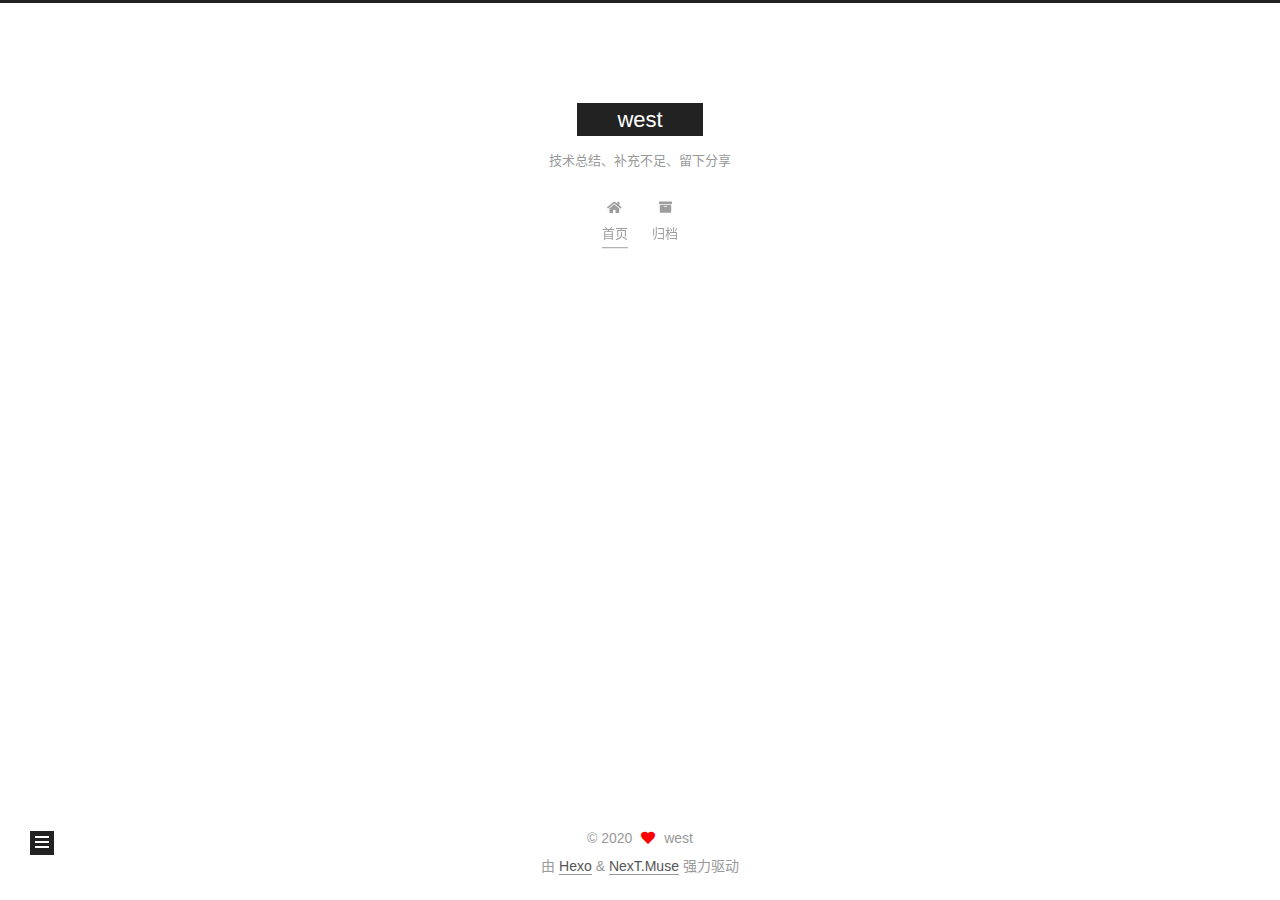
<file: index.html>
<!DOCTYPE html>
<html lang="zh-CN">
<head>
  <meta charset="UTF-8">
<meta name="viewport" content="width=device-width, initial-scale=1, maximum-scale=2">
<meta name="theme-color" content="#222">
<meta name="generator" content="Hexo 4.2.0">
  <link rel="apple-touch-icon" sizes="180x180" href="/images/logo.png">
  <link rel="icon" type="image/png" sizes="32x32" href="/images/logo.png">
  <link rel="icon" type="image/png" sizes="16x16" href="/images/logo.png">
  <link rel="mask-icon" href="/images/logo.png" color="#222">

<link rel="stylesheet" href="/css/main.css">


<link rel="stylesheet" href="/lib/font-awesome/css/all.min.css">

<script id="hexo-configurations">
    var NexT = window.NexT || {};
    var CONFIG = {"hostname":"genxx.github.io","root":"/","scheme":"Muse","version":"7.8.0","exturl":false,"sidebar":{"position":"left","display":"post","padding":18,"offset":12,"onmobile":false},"copycode":{"enable":false,"show_result":false,"style":null},"back2top":{"enable":true,"sidebar":false,"scrollpercent":false},"bookmark":{"enable":false,"color":"#222","save":"auto"},"fancybox":false,"mediumzoom":false,"lazyload":false,"pangu":false,"comments":{"style":"tabs","active":null,"storage":true,"lazyload":false,"nav":null},"algolia":{"hits":{"per_page":10},"labels":{"input_placeholder":"Search for Posts","hits_empty":"We didn't find any results for the search: ${query}","hits_stats":"${hits} results found in ${time} ms"}},"localsearch":{"enable":false,"trigger":"auto","top_n_per_article":1,"unescape":false,"preload":false},"motion":{"enable":true,"async":false,"transition":{"post_block":"fadeIn","post_header":"slideDownIn","post_body":"slideDownIn","coll_header":"slideLeftIn","sidebar":"slideUpIn"}}};
  </script>

  <meta name="description" content="前端总结、工作总结、生活分享、记录过程。">
<meta property="og:type" content="website">
<meta property="og:title" content="west">
<meta property="og:url" content="http://genxx.github.io/index.html">
<meta property="og:site_name" content="west">
<meta property="og:description" content="前端总结、工作总结、生活分享、记录过程。">
<meta property="og:locale" content="zh_CN">
<meta property="article:author" content="west">
<meta property="article:tag" content="west静态个人博客">
<meta property="article:tag" content="vue">
<meta property="article:tag" content="前端开发">
<meta property="article:tag" content="nodejs">
<meta property="article:tag" content="生活分享">
<meta property="article:tag" content="工作经验积累">
<meta name="twitter:card" content="summary">

<link rel="canonical" href="http://genxx.github.io/">


<script id="page-configurations">
  // https://hexo.io/docs/variables.html
  CONFIG.page = {
    sidebar: "",
    isHome : true,
    isPost : false,
    lang   : 'zh-CN'
  };
</script>

  <title>west</title>
  






  <noscript>
  <style>
  .use-motion .brand,
  .use-motion .menu-item,
  .sidebar-inner,
  .use-motion .post-block,
  .use-motion .pagination,
  .use-motion .comments,
  .use-motion .post-header,
  .use-motion .post-body,
  .use-motion .collection-header { opacity: initial; }

  .use-motion .site-title,
  .use-motion .site-subtitle {
    opacity: initial;
    top: initial;
  }

  .use-motion .logo-line-before i { left: initial; }
  .use-motion .logo-line-after i { right: initial; }
  </style>
</noscript>

</head>

<body itemscope itemtype="http://schema.org/WebPage">
  <div class="container use-motion">
    <div class="headband"></div>

    <header class="header" itemscope itemtype="http://schema.org/WPHeader">
      <div class="header-inner"><div class="site-brand-container">
  <div class="site-nav-toggle">
    <div class="toggle" aria-label="切换导航栏">
      <span class="toggle-line toggle-line-first"></span>
      <span class="toggle-line toggle-line-middle"></span>
      <span class="toggle-line toggle-line-last"></span>
    </div>
  </div>

  <div class="site-meta">

    <a href="/" class="brand" rel="start">
      <span class="logo-line-before"><i></i></span>
      <h1 class="site-title">west</h1>
      <span class="logo-line-after"><i></i></span>
    </a>
      <p class="site-subtitle" itemprop="description">技术总结、补充不足、留下分享</p>
  </div>

  <div class="site-nav-right">
    <div class="toggle popup-trigger">
    </div>
  </div>
</div>




<nav class="site-nav">
  <ul id="menu" class="main-menu menu">
        <li class="menu-item menu-item-home">

    <a href="/" rel="section"><i class="fa fa-home fa-fw"></i>首页</a>

  </li>
        <li class="menu-item menu-item-archives">

    <a href="/archives/" rel="section"><i class="fa fa-archive fa-fw"></i>归档</a>

  </li>
  </ul>
</nav>




</div>
    </header>

    
  <div class="back-to-top">
    <i class="fa fa-arrow-up"></i>
    <span>0%</span>
  </div>


    <main class="main">
      <div class="main-inner">
        <div class="content-wrap">
          

          <div class="content index posts-expand">
            
      
  
  
  <article itemscope itemtype="http://schema.org/Article" class="post-block" lang="zh-CN">
    <link itemprop="mainEntityOfPage" href="http://genxx.github.io/2020/04/23/hello-world/">

    <span hidden itemprop="author" itemscope itemtype="http://schema.org/Person">
      <meta itemprop="image" content="/images/avatar.gif">
      <meta itemprop="name" content="west">
      <meta itemprop="description" content="前端总结、工作总结、生活分享、记录过程。">
    </span>

    <span hidden itemprop="publisher" itemscope itemtype="http://schema.org/Organization">
      <meta itemprop="name" content="west">
    </span>
      <header class="post-header">
        <h2 class="post-title" itemprop="name headline">
          
            <a href="/2020/04/23/hello-world/" class="post-title-link" itemprop="url">Hello World</a>
        </h2>

        <div class="post-meta">
            <span class="post-meta-item">
              <span class="post-meta-item-icon">
                <i class="far fa-calendar"></i>
              </span>
              <span class="post-meta-item-text">发表于</span>

              <time title="创建时间：2020-04-23 22:30:05" itemprop="dateCreated datePublished" datetime="2020-04-23T22:30:05+08:00">2020-04-23</time>
            </span>
              <span class="post-meta-item">
                <span class="post-meta-item-icon">
                  <i class="far fa-calendar-check"></i>
                </span>
                <span class="post-meta-item-text">更新于</span>
                <time title="修改时间：2020-04-24 00:21:48" itemprop="dateModified" datetime="2020-04-24T00:21:48+08:00">2020-04-24</time>
              </span>

          

        </div>
      </header>

    
    
    
    <div class="post-body" itemprop="articleBody">

      
          <p>Welcome to <a href="https://hexo.io/" target="_blank" rel="noopener">Hexo</a>! This is your very first post. Check <a href="https://hexo.io/docs/" target="_blank" rel="noopener">documentation</a> for more info. If you get any problems when using Hexo, you can find the answer in <a href="https://hexo.io/docs/troubleshooting.html" target="_blank" rel="noopener">troubleshooting</a> or you can ask me on <a href="https://github.com/hexojs/hexo/issues" target="_blank" rel="noopener">GitHub</a>.</p>
<h2 id="Quick-Start"><a href="#Quick-Start" class="headerlink" title="Quick Start"></a>Quick Start</h2>
          <!--noindex-->
            <div class="post-button">
              <a class="btn" href="/2020/04/23/hello-world/#more" rel="contents">
                阅读全文 &raquo;
              </a>
            </div>
          <!--/noindex-->
        
      
    </div>

    
    
    
      <footer class="post-footer">
        <div class="post-eof"></div>
      </footer>
  </article>
  
  
  


  



          </div>
          

<script>
  window.addEventListener('tabs:register', () => {
    let { activeClass } = CONFIG.comments;
    if (CONFIG.comments.storage) {
      activeClass = localStorage.getItem('comments_active') || activeClass;
    }
    if (activeClass) {
      let activeTab = document.querySelector(`a[href="#comment-${activeClass}"]`);
      if (activeTab) {
        activeTab.click();
      }
    }
  });
  if (CONFIG.comments.storage) {
    window.addEventListener('tabs:click', event => {
      if (!event.target.matches('.tabs-comment .tab-content .tab-pane')) return;
      let commentClass = event.target.classList[1];
      localStorage.setItem('comments_active', commentClass);
    });
  }
</script>

        </div>
          
  
  <div class="toggle sidebar-toggle">
    <span class="toggle-line toggle-line-first"></span>
    <span class="toggle-line toggle-line-middle"></span>
    <span class="toggle-line toggle-line-last"></span>
  </div>

  <aside class="sidebar">
    <div class="sidebar-inner">

      <ul class="sidebar-nav motion-element">
        <li class="sidebar-nav-toc">
          文章目录
        </li>
        <li class="sidebar-nav-overview">
          站点概览
        </li>
      </ul>

      <!--noindex-->
      <div class="post-toc-wrap sidebar-panel">
      </div>
      <!--/noindex-->

      <div class="site-overview-wrap sidebar-panel">
        <div class="site-author motion-element" itemprop="author" itemscope itemtype="http://schema.org/Person">
  <p class="site-author-name" itemprop="name">west</p>
  <div class="site-description" itemprop="description">前端总结、工作总结、生活分享、记录过程。</div>
</div>
<div class="site-state-wrap motion-element">
  <nav class="site-state">
      <div class="site-state-item site-state-posts">
          <a href="/archives/">
        
          <span class="site-state-item-count">1</span>
          <span class="site-state-item-name">日志</span>
        </a>
      </div>
  </nav>
</div>
  <div class="links-of-author motion-element">
      <span class="links-of-author-item">
        <a href="https://github.com/Genxx" title="GitHub → https:&#x2F;&#x2F;github.com&#x2F;Genxx" rel="noopener" target="_blank"><i class="fab fa-github fa-fw"></i>GitHub</a>
      </span>
      <span class="links-of-author-item">
        <a href="/1647940270@qq.com" title="E-Mail → 1647940270@qq.com"><i class="fa fa-envelope fa-fw"></i>E-Mail</a>
      </span>
  </div>



      </div>

    </div>
  </aside>
  <div id="sidebar-dimmer"></div>


      </div>
    </main>

    <footer class="footer">
      <div class="footer-inner">
        

        

<div class="copyright">
  
  &copy; 
  <span itemprop="copyrightYear">2020</span>
  <span class="with-love">
    <i class="fa fa-heart"></i>
  </span>
  <span class="author" itemprop="copyrightHolder">west</span>
</div>
  <div class="powered-by">由 <a href="https://hexo.io/" class="theme-link" rel="noopener" target="_blank">Hexo</a> & <a href="https://muse.theme-next.org/" class="theme-link" rel="noopener" target="_blank">NexT.Muse</a> 强力驱动
  </div>

        








      </div>
    </footer>
  </div>

  
  <script src="/lib/anime.min.js"></script>
  <script src="/lib/velocity/velocity.min.js"></script>
  <script src="/lib/velocity/velocity.ui.min.js"></script>

<script src="/js/utils.js"></script>

<script src="/js/motion.js"></script>


<script src="/js/schemes/muse.js"></script>


<script src="/js/next-boot.js"></script>




  















  

  

</body>
</html>
</file>
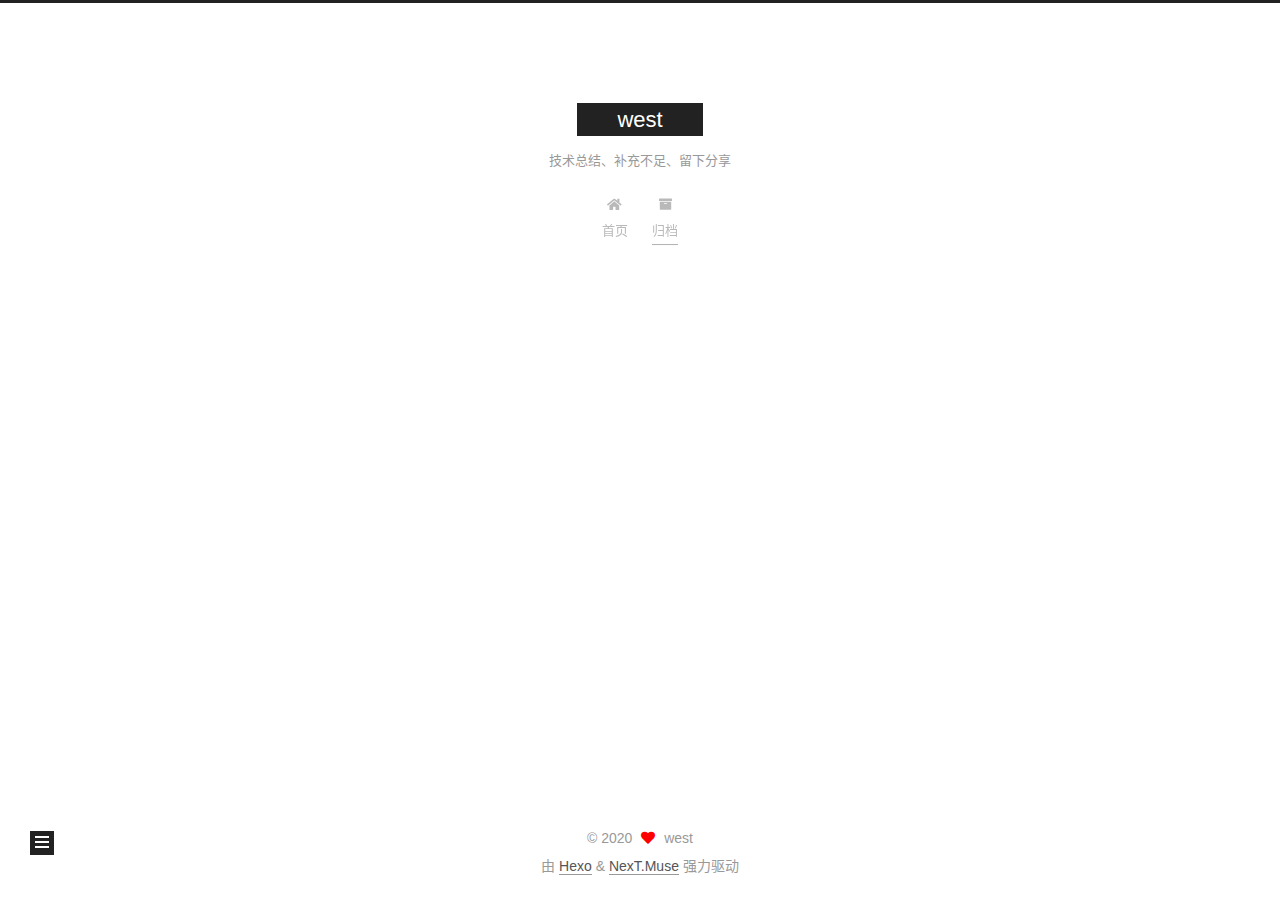
<file: archives/index.html>
<!DOCTYPE html>
<html lang="zh-CN">
<head>
  <meta charset="UTF-8">
<meta name="viewport" content="width=device-width, initial-scale=1, maximum-scale=2">
<meta name="theme-color" content="#222">
<meta name="generator" content="Hexo 4.2.0">
  <link rel="apple-touch-icon" sizes="180x180" href="/images/logo.png">
  <link rel="icon" type="image/png" sizes="32x32" href="/images/logo.png">
  <link rel="icon" type="image/png" sizes="16x16" href="/images/logo.png">
  <link rel="mask-icon" href="/images/logo.png" color="#222">

<link rel="stylesheet" href="/css/main.css">


<link rel="stylesheet" href="/lib/font-awesome/css/all.min.css">

<script id="hexo-configurations">
    var NexT = window.NexT || {};
    var CONFIG = {"hostname":"genxx.github.io","root":"/","scheme":"Muse","version":"7.8.0","exturl":false,"sidebar":{"position":"left","display":"post","padding":18,"offset":12,"onmobile":false},"copycode":{"enable":false,"show_result":false,"style":null},"back2top":{"enable":true,"sidebar":false,"scrollpercent":false},"bookmark":{"enable":false,"color":"#222","save":"auto"},"fancybox":false,"mediumzoom":false,"lazyload":false,"pangu":false,"comments":{"style":"tabs","active":null,"storage":true,"lazyload":false,"nav":null},"algolia":{"hits":{"per_page":10},"labels":{"input_placeholder":"Search for Posts","hits_empty":"We didn't find any results for the search: ${query}","hits_stats":"${hits} results found in ${time} ms"}},"localsearch":{"enable":false,"trigger":"auto","top_n_per_article":1,"unescape":false,"preload":false},"motion":{"enable":true,"async":false,"transition":{"post_block":"fadeIn","post_header":"slideDownIn","post_body":"slideDownIn","coll_header":"slideLeftIn","sidebar":"slideUpIn"}}};
  </script>

  <meta name="description" content="前端总结、工作总结、生活分享、记录过程。">
<meta property="og:type" content="website">
<meta property="og:title" content="west">
<meta property="og:url" content="http://genxx.github.io/archives/index.html">
<meta property="og:site_name" content="west">
<meta property="og:description" content="前端总结、工作总结、生活分享、记录过程。">
<meta property="og:locale" content="zh_CN">
<meta property="article:author" content="west">
<meta property="article:tag" content="west静态个人博客">
<meta property="article:tag" content="vue">
<meta property="article:tag" content="前端开发">
<meta property="article:tag" content="nodejs">
<meta property="article:tag" content="生活分享">
<meta property="article:tag" content="工作经验积累">
<meta name="twitter:card" content="summary">

<link rel="canonical" href="http://genxx.github.io/archives/">


<script id="page-configurations">
  // https://hexo.io/docs/variables.html
  CONFIG.page = {
    sidebar: "",
    isHome : false,
    isPost : false,
    lang   : 'zh-CN'
  };
</script>

  <title>归档 | west</title>
  






  <noscript>
  <style>
  .use-motion .brand,
  .use-motion .menu-item,
  .sidebar-inner,
  .use-motion .post-block,
  .use-motion .pagination,
  .use-motion .comments,
  .use-motion .post-header,
  .use-motion .post-body,
  .use-motion .collection-header { opacity: initial; }

  .use-motion .site-title,
  .use-motion .site-subtitle {
    opacity: initial;
    top: initial;
  }

  .use-motion .logo-line-before i { left: initial; }
  .use-motion .logo-line-after i { right: initial; }
  </style>
</noscript>

</head>

<body itemscope itemtype="http://schema.org/WebPage">
  <div class="container use-motion">
    <div class="headband"></div>

    <header class="header" itemscope itemtype="http://schema.org/WPHeader">
      <div class="header-inner"><div class="site-brand-container">
  <div class="site-nav-toggle">
    <div class="toggle" aria-label="切换导航栏">
      <span class="toggle-line toggle-line-first"></span>
      <span class="toggle-line toggle-line-middle"></span>
      <span class="toggle-line toggle-line-last"></span>
    </div>
  </div>

  <div class="site-meta">

    <a href="/" class="brand" rel="start">
      <span class="logo-line-before"><i></i></span>
      <h1 class="site-title">west</h1>
      <span class="logo-line-after"><i></i></span>
    </a>
      <p class="site-subtitle" itemprop="description">技术总结、补充不足、留下分享</p>
  </div>

  <div class="site-nav-right">
    <div class="toggle popup-trigger">
    </div>
  </div>
</div>




<nav class="site-nav">
  <ul id="menu" class="main-menu menu">
        <li class="menu-item menu-item-home">

    <a href="/" rel="section"><i class="fa fa-home fa-fw"></i>首页</a>

  </li>
        <li class="menu-item menu-item-archives">

    <a href="/archives/" rel="section"><i class="fa fa-archive fa-fw"></i>归档</a>

  </li>
  </ul>
</nav>




</div>
    </header>

    
  <div class="back-to-top">
    <i class="fa fa-arrow-up"></i>
    <span>0%</span>
  </div>


    <main class="main">
      <div class="main-inner">
        <div class="content-wrap">
          

          <div class="content archive">
            

  
  
  
  <div class="post-block">
    <div class="posts-collapse">
      <div class="collection-title">
        <span class="collection-header">嗯..! 目前共计 1 篇日志。 继续努力。</span>
      </div>

      
    <div class="collection-year">
      <span class="collection-header">2020</span>
    </div>

  <article itemscope itemtype="http://schema.org/Article">
    <header class="post-header">

      <div class="post-meta">
        <time itemprop="dateCreated"
              datetime="2020-04-23T22:30:05+08:00"
              content="2020-04-23">
          04-23
        </time>
      </div>

      <div class="post-title">
          <a class="post-title-link" href="/2020/04/23/hello-world/" itemprop="url">
            <span itemprop="name">Hello World</span>
          </a>
      </div>

    </header>
  </article>


    </div>
  </div>
  
  
  

  



          </div>
          

<script>
  window.addEventListener('tabs:register', () => {
    let { activeClass } = CONFIG.comments;
    if (CONFIG.comments.storage) {
      activeClass = localStorage.getItem('comments_active') || activeClass;
    }
    if (activeClass) {
      let activeTab = document.querySelector(`a[href="#comment-${activeClass}"]`);
      if (activeTab) {
        activeTab.click();
      }
    }
  });
  if (CONFIG.comments.storage) {
    window.addEventListener('tabs:click', event => {
      if (!event.target.matches('.tabs-comment .tab-content .tab-pane')) return;
      let commentClass = event.target.classList[1];
      localStorage.setItem('comments_active', commentClass);
    });
  }
</script>

        </div>
          
  
  <div class="toggle sidebar-toggle">
    <span class="toggle-line toggle-line-first"></span>
    <span class="toggle-line toggle-line-middle"></span>
    <span class="toggle-line toggle-line-last"></span>
  </div>

  <aside class="sidebar">
    <div class="sidebar-inner">

      <ul class="sidebar-nav motion-element">
        <li class="sidebar-nav-toc">
          文章目录
        </li>
        <li class="sidebar-nav-overview">
          站点概览
        </li>
      </ul>

      <!--noindex-->
      <div class="post-toc-wrap sidebar-panel">
      </div>
      <!--/noindex-->

      <div class="site-overview-wrap sidebar-panel">
        <div class="site-author motion-element" itemprop="author" itemscope itemtype="http://schema.org/Person">
  <p class="site-author-name" itemprop="name">west</p>
  <div class="site-description" itemprop="description">前端总结、工作总结、生活分享、记录过程。</div>
</div>
<div class="site-state-wrap motion-element">
  <nav class="site-state">
      <div class="site-state-item site-state-posts">
          <a href="/archives/">
        
          <span class="site-state-item-count">1</span>
          <span class="site-state-item-name">日志</span>
        </a>
      </div>
  </nav>
</div>
  <div class="links-of-author motion-element">
      <span class="links-of-author-item">
        <a href="https://github.com/Genxx" title="GitHub → https:&#x2F;&#x2F;github.com&#x2F;Genxx" rel="noopener" target="_blank"><i class="fab fa-github fa-fw"></i>GitHub</a>
      </span>
      <span class="links-of-author-item">
        <a href="/1647940270@qq.com" title="E-Mail → 1647940270@qq.com"><i class="fa fa-envelope fa-fw"></i>E-Mail</a>
      </span>
  </div>



      </div>

    </div>
  </aside>
  <div id="sidebar-dimmer"></div>


      </div>
    </main>

    <footer class="footer">
      <div class="footer-inner">
        

        

<div class="copyright">
  
  &copy; 
  <span itemprop="copyrightYear">2020</span>
  <span class="with-love">
    <i class="fa fa-heart"></i>
  </span>
  <span class="author" itemprop="copyrightHolder">west</span>
</div>
  <div class="powered-by">由 <a href="https://hexo.io/" class="theme-link" rel="noopener" target="_blank">Hexo</a> & <a href="https://muse.theme-next.org/" class="theme-link" rel="noopener" target="_blank">NexT.Muse</a> 强力驱动
  </div>

        








      </div>
    </footer>
  </div>

  
  <script src="/lib/anime.min.js"></script>
  <script src="/lib/velocity/velocity.min.js"></script>
  <script src="/lib/velocity/velocity.ui.min.js"></script>

<script src="/js/utils.js"></script>

<script src="/js/motion.js"></script>


<script src="/js/schemes/muse.js"></script>


<script src="/js/next-boot.js"></script>




  















  

  

</body>
</html>
</file>
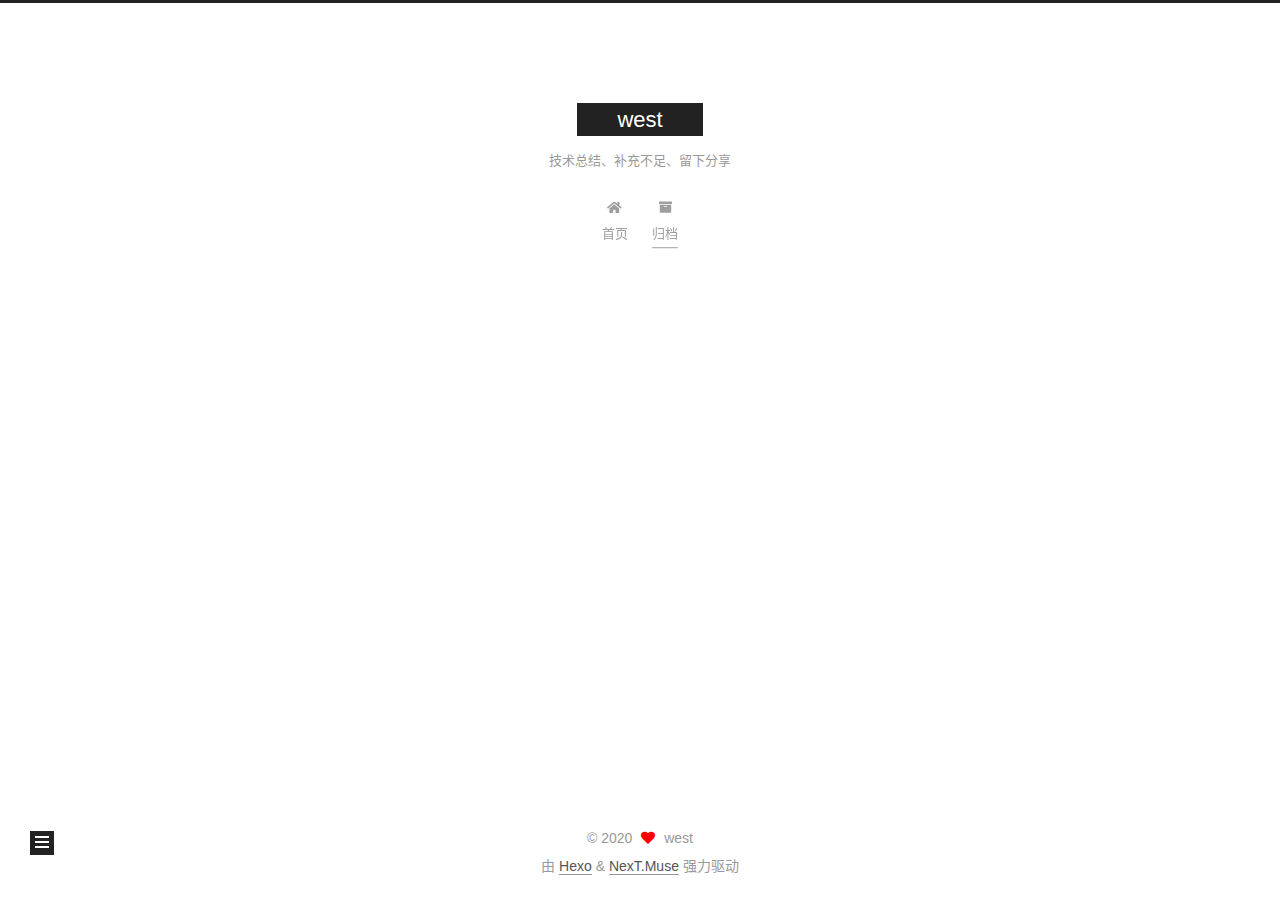
<file: archives/2020/index.html>
<!DOCTYPE html>
<html lang="zh-CN">
<head>
  <meta charset="UTF-8">
<meta name="viewport" content="width=device-width, initial-scale=1, maximum-scale=2">
<meta name="theme-color" content="#222">
<meta name="generator" content="Hexo 4.2.0">
  <link rel="apple-touch-icon" sizes="180x180" href="/images/logo.png">
  <link rel="icon" type="image/png" sizes="32x32" href="/images/logo.png">
  <link rel="icon" type="image/png" sizes="16x16" href="/images/logo.png">
  <link rel="mask-icon" href="/images/logo.png" color="#222">

<link rel="stylesheet" href="/css/main.css">


<link rel="stylesheet" href="/lib/font-awesome/css/all.min.css">

<script id="hexo-configurations">
    var NexT = window.NexT || {};
    var CONFIG = {"hostname":"genxx.github.io","root":"/","scheme":"Muse","version":"7.8.0","exturl":false,"sidebar":{"position":"left","display":"post","padding":18,"offset":12,"onmobile":false},"copycode":{"enable":false,"show_result":false,"style":null},"back2top":{"enable":true,"sidebar":false,"scrollpercent":false},"bookmark":{"enable":false,"color":"#222","save":"auto"},"fancybox":false,"mediumzoom":false,"lazyload":false,"pangu":false,"comments":{"style":"tabs","active":null,"storage":true,"lazyload":false,"nav":null},"algolia":{"hits":{"per_page":10},"labels":{"input_placeholder":"Search for Posts","hits_empty":"We didn't find any results for the search: ${query}","hits_stats":"${hits} results found in ${time} ms"}},"localsearch":{"enable":false,"trigger":"auto","top_n_per_article":1,"unescape":false,"preload":false},"motion":{"enable":true,"async":false,"transition":{"post_block":"fadeIn","post_header":"slideDownIn","post_body":"slideDownIn","coll_header":"slideLeftIn","sidebar":"slideUpIn"}}};
  </script>

  <meta name="description" content="前端总结、工作总结、生活分享、记录过程。">
<meta property="og:type" content="website">
<meta property="og:title" content="west">
<meta property="og:url" content="http://genxx.github.io/archives/2020/index.html">
<meta property="og:site_name" content="west">
<meta property="og:description" content="前端总结、工作总结、生活分享、记录过程。">
<meta property="og:locale" content="zh_CN">
<meta property="article:author" content="west">
<meta property="article:tag" content="west静态个人博客">
<meta property="article:tag" content="vue">
<meta property="article:tag" content="前端开发">
<meta property="article:tag" content="nodejs">
<meta property="article:tag" content="生活分享">
<meta property="article:tag" content="工作经验积累">
<meta name="twitter:card" content="summary">

<link rel="canonical" href="http://genxx.github.io/archives/2020/">


<script id="page-configurations">
  // https://hexo.io/docs/variables.html
  CONFIG.page = {
    sidebar: "",
    isHome : false,
    isPost : false,
    lang   : 'zh-CN'
  };
</script>

  <title>归档 | west</title>
  






  <noscript>
  <style>
  .use-motion .brand,
  .use-motion .menu-item,
  .sidebar-inner,
  .use-motion .post-block,
  .use-motion .pagination,
  .use-motion .comments,
  .use-motion .post-header,
  .use-motion .post-body,
  .use-motion .collection-header { opacity: initial; }

  .use-motion .site-title,
  .use-motion .site-subtitle {
    opacity: initial;
    top: initial;
  }

  .use-motion .logo-line-before i { left: initial; }
  .use-motion .logo-line-after i { right: initial; }
  </style>
</noscript>

</head>

<body itemscope itemtype="http://schema.org/WebPage">
  <div class="container use-motion">
    <div class="headband"></div>

    <header class="header" itemscope itemtype="http://schema.org/WPHeader">
      <div class="header-inner"><div class="site-brand-container">
  <div class="site-nav-toggle">
    <div class="toggle" aria-label="切换导航栏">
      <span class="toggle-line toggle-line-first"></span>
      <span class="toggle-line toggle-line-middle"></span>
      <span class="toggle-line toggle-line-last"></span>
    </div>
  </div>

  <div class="site-meta">

    <a href="/" class="brand" rel="start">
      <span class="logo-line-before"><i></i></span>
      <h1 class="site-title">west</h1>
      <span class="logo-line-after"><i></i></span>
    </a>
      <p class="site-subtitle" itemprop="description">技术总结、补充不足、留下分享</p>
  </div>

  <div class="site-nav-right">
    <div class="toggle popup-trigger">
    </div>
  </div>
</div>




<nav class="site-nav">
  <ul id="menu" class="main-menu menu">
        <li class="menu-item menu-item-home">

    <a href="/" rel="section"><i class="fa fa-home fa-fw"></i>首页</a>

  </li>
        <li class="menu-item menu-item-archives">

    <a href="/archives/" rel="section"><i class="fa fa-archive fa-fw"></i>归档</a>

  </li>
  </ul>
</nav>




</div>
    </header>

    
  <div class="back-to-top">
    <i class="fa fa-arrow-up"></i>
    <span>0%</span>
  </div>


    <main class="main">
      <div class="main-inner">
        <div class="content-wrap">
          

          <div class="content archive">
            

  
  
  
  <div class="post-block">
    <div class="posts-collapse">
      <div class="collection-title">
        <span class="collection-header">嗯..! 目前共计 1 篇日志。 继续努力。</span>
      </div>

      
    <div class="collection-year">
      <span class="collection-header">2020</span>
    </div>

  <article itemscope itemtype="http://schema.org/Article">
    <header class="post-header">

      <div class="post-meta">
        <time itemprop="dateCreated"
              datetime="2020-04-23T22:30:05+08:00"
              content="2020-04-23">
          04-23
        </time>
      </div>

      <div class="post-title">
          <a class="post-title-link" href="/2020/04/23/hello-world/" itemprop="url">
            <span itemprop="name">Hello World</span>
          </a>
      </div>

    </header>
  </article>


    </div>
  </div>
  
  
  

  



          </div>
          

<script>
  window.addEventListener('tabs:register', () => {
    let { activeClass } = CONFIG.comments;
    if (CONFIG.comments.storage) {
      activeClass = localStorage.getItem('comments_active') || activeClass;
    }
    if (activeClass) {
      let activeTab = document.querySelector(`a[href="#comment-${activeClass}"]`);
      if (activeTab) {
        activeTab.click();
      }
    }
  });
  if (CONFIG.comments.storage) {
    window.addEventListener('tabs:click', event => {
      if (!event.target.matches('.tabs-comment .tab-content .tab-pane')) return;
      let commentClass = event.target.classList[1];
      localStorage.setItem('comments_active', commentClass);
    });
  }
</script>

        </div>
          
  
  <div class="toggle sidebar-toggle">
    <span class="toggle-line toggle-line-first"></span>
    <span class="toggle-line toggle-line-middle"></span>
    <span class="toggle-line toggle-line-last"></span>
  </div>

  <aside class="sidebar">
    <div class="sidebar-inner">

      <ul class="sidebar-nav motion-element">
        <li class="sidebar-nav-toc">
          文章目录
        </li>
        <li class="sidebar-nav-overview">
          站点概览
        </li>
      </ul>

      <!--noindex-->
      <div class="post-toc-wrap sidebar-panel">
      </div>
      <!--/noindex-->

      <div class="site-overview-wrap sidebar-panel">
        <div class="site-author motion-element" itemprop="author" itemscope itemtype="http://schema.org/Person">
  <p class="site-author-name" itemprop="name">west</p>
  <div class="site-description" itemprop="description">前端总结、工作总结、生活分享、记录过程。</div>
</div>
<div class="site-state-wrap motion-element">
  <nav class="site-state">
      <div class="site-state-item site-state-posts">
          <a href="/archives/">
        
          <span class="site-state-item-count">1</span>
          <span class="site-state-item-name">日志</span>
        </a>
      </div>
  </nav>
</div>
  <div class="links-of-author motion-element">
      <span class="links-of-author-item">
        <a href="https://github.com/Genxx" title="GitHub → https:&#x2F;&#x2F;github.com&#x2F;Genxx" rel="noopener" target="_blank"><i class="fab fa-github fa-fw"></i>GitHub</a>
      </span>
      <span class="links-of-author-item">
        <a href="/1647940270@qq.com" title="E-Mail → 1647940270@qq.com"><i class="fa fa-envelope fa-fw"></i>E-Mail</a>
      </span>
  </div>



      </div>

    </div>
  </aside>
  <div id="sidebar-dimmer"></div>


      </div>
    </main>

    <footer class="footer">
      <div class="footer-inner">
        

        

<div class="copyright">
  
  &copy; 
  <span itemprop="copyrightYear">2020</span>
  <span class="with-love">
    <i class="fa fa-heart"></i>
  </span>
  <span class="author" itemprop="copyrightHolder">west</span>
</div>
  <div class="powered-by">由 <a href="https://hexo.io/" class="theme-link" rel="noopener" target="_blank">Hexo</a> & <a href="https://muse.theme-next.org/" class="theme-link" rel="noopener" target="_blank">NexT.Muse</a> 强力驱动
  </div>

        








      </div>
    </footer>
  </div>

  
  <script src="/lib/anime.min.js"></script>
  <script src="/lib/velocity/velocity.min.js"></script>
  <script src="/lib/velocity/velocity.ui.min.js"></script>

<script src="/js/utils.js"></script>

<script src="/js/motion.js"></script>


<script src="/js/schemes/muse.js"></script>


<script src="/js/next-boot.js"></script>




  















  

  

</body>
</html>
</file>
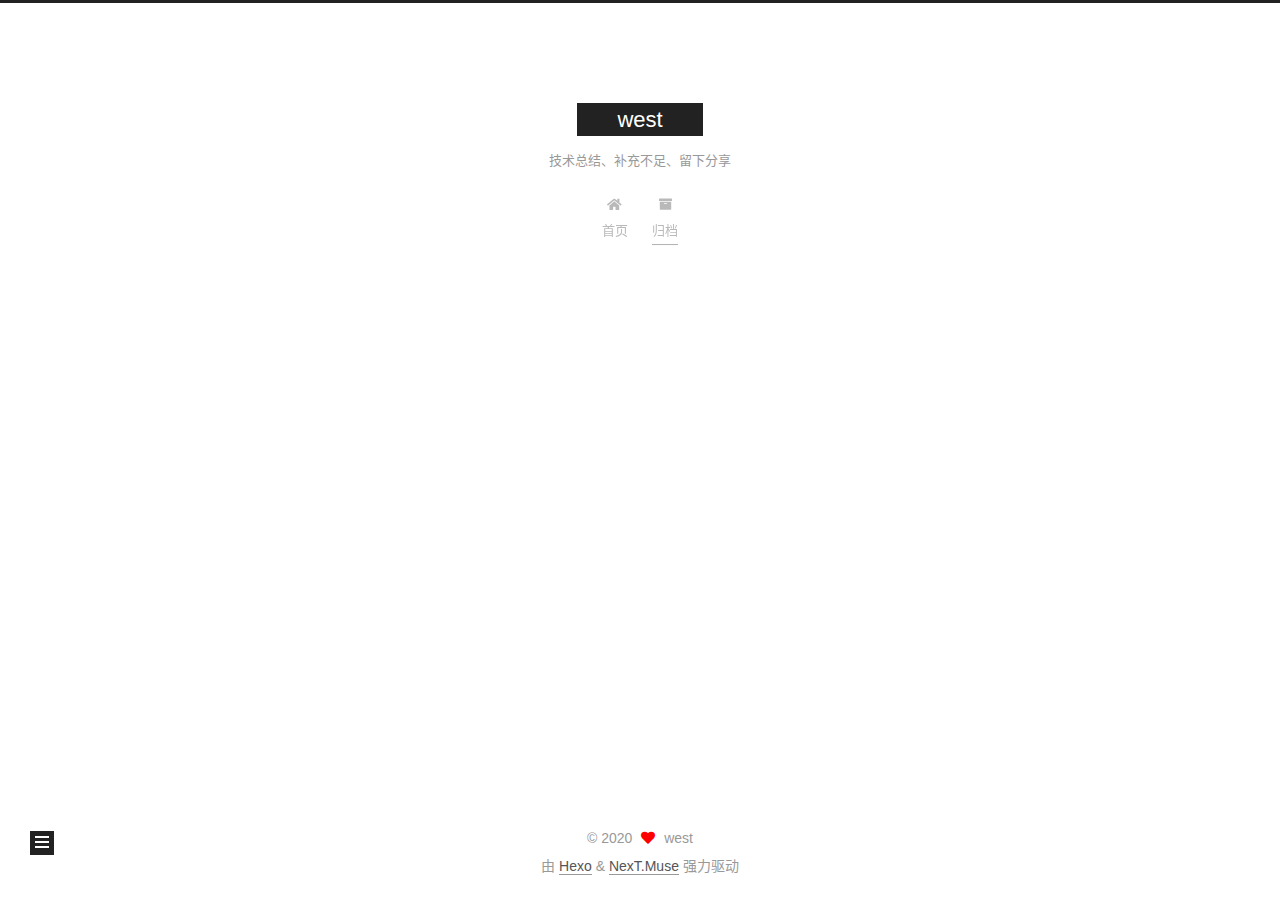
<file: archives/2020/04/index.html>
<!DOCTYPE html>
<html lang="zh-CN">
<head>
  <meta charset="UTF-8">
<meta name="viewport" content="width=device-width, initial-scale=1, maximum-scale=2">
<meta name="theme-color" content="#222">
<meta name="generator" content="Hexo 4.2.0">
  <link rel="apple-touch-icon" sizes="180x180" href="/images/logo.png">
  <link rel="icon" type="image/png" sizes="32x32" href="/images/logo.png">
  <link rel="icon" type="image/png" sizes="16x16" href="/images/logo.png">
  <link rel="mask-icon" href="/images/logo.png" color="#222">

<link rel="stylesheet" href="/css/main.css">


<link rel="stylesheet" href="/lib/font-awesome/css/all.min.css">

<script id="hexo-configurations">
    var NexT = window.NexT || {};
    var CONFIG = {"hostname":"genxx.github.io","root":"/","scheme":"Muse","version":"7.8.0","exturl":false,"sidebar":{"position":"left","display":"post","padding":18,"offset":12,"onmobile":false},"copycode":{"enable":false,"show_result":false,"style":null},"back2top":{"enable":true,"sidebar":false,"scrollpercent":false},"bookmark":{"enable":false,"color":"#222","save":"auto"},"fancybox":false,"mediumzoom":false,"lazyload":false,"pangu":false,"comments":{"style":"tabs","active":null,"storage":true,"lazyload":false,"nav":null},"algolia":{"hits":{"per_page":10},"labels":{"input_placeholder":"Search for Posts","hits_empty":"We didn't find any results for the search: ${query}","hits_stats":"${hits} results found in ${time} ms"}},"localsearch":{"enable":false,"trigger":"auto","top_n_per_article":1,"unescape":false,"preload":false},"motion":{"enable":true,"async":false,"transition":{"post_block":"fadeIn","post_header":"slideDownIn","post_body":"slideDownIn","coll_header":"slideLeftIn","sidebar":"slideUpIn"}}};
  </script>

  <meta name="description" content="前端总结、工作总结、生活分享、记录过程。">
<meta property="og:type" content="website">
<meta property="og:title" content="west">
<meta property="og:url" content="http://genxx.github.io/archives/2020/04/index.html">
<meta property="og:site_name" content="west">
<meta property="og:description" content="前端总结、工作总结、生活分享、记录过程。">
<meta property="og:locale" content="zh_CN">
<meta property="article:author" content="west">
<meta property="article:tag" content="west静态个人博客">
<meta property="article:tag" content="vue">
<meta property="article:tag" content="前端开发">
<meta property="article:tag" content="nodejs">
<meta property="article:tag" content="生活分享">
<meta property="article:tag" content="工作经验积累">
<meta name="twitter:card" content="summary">

<link rel="canonical" href="http://genxx.github.io/archives/2020/04/">


<script id="page-configurations">
  // https://hexo.io/docs/variables.html
  CONFIG.page = {
    sidebar: "",
    isHome : false,
    isPost : false,
    lang   : 'zh-CN'
  };
</script>

  <title>归档 | west</title>
  






  <noscript>
  <style>
  .use-motion .brand,
  .use-motion .menu-item,
  .sidebar-inner,
  .use-motion .post-block,
  .use-motion .pagination,
  .use-motion .comments,
  .use-motion .post-header,
  .use-motion .post-body,
  .use-motion .collection-header { opacity: initial; }

  .use-motion .site-title,
  .use-motion .site-subtitle {
    opacity: initial;
    top: initial;
  }

  .use-motion .logo-line-before i { left: initial; }
  .use-motion .logo-line-after i { right: initial; }
  </style>
</noscript>

</head>

<body itemscope itemtype="http://schema.org/WebPage">
  <div class="container use-motion">
    <div class="headband"></div>

    <header class="header" itemscope itemtype="http://schema.org/WPHeader">
      <div class="header-inner"><div class="site-brand-container">
  <div class="site-nav-toggle">
    <div class="toggle" aria-label="切换导航栏">
      <span class="toggle-line toggle-line-first"></span>
      <span class="toggle-line toggle-line-middle"></span>
      <span class="toggle-line toggle-line-last"></span>
    </div>
  </div>

  <div class="site-meta">

    <a href="/" class="brand" rel="start">
      <span class="logo-line-before"><i></i></span>
      <h1 class="site-title">west</h1>
      <span class="logo-line-after"><i></i></span>
    </a>
      <p class="site-subtitle" itemprop="description">技术总结、补充不足、留下分享</p>
  </div>

  <div class="site-nav-right">
    <div class="toggle popup-trigger">
    </div>
  </div>
</div>




<nav class="site-nav">
  <ul id="menu" class="main-menu menu">
        <li class="menu-item menu-item-home">

    <a href="/" rel="section"><i class="fa fa-home fa-fw"></i>首页</a>

  </li>
        <li class="menu-item menu-item-archives">

    <a href="/archives/" rel="section"><i class="fa fa-archive fa-fw"></i>归档</a>

  </li>
  </ul>
</nav>




</div>
    </header>

    
  <div class="back-to-top">
    <i class="fa fa-arrow-up"></i>
    <span>0%</span>
  </div>


    <main class="main">
      <div class="main-inner">
        <div class="content-wrap">
          

          <div class="content archive">
            

  
  
  
  <div class="post-block">
    <div class="posts-collapse">
      <div class="collection-title">
        <span class="collection-header">嗯..! 目前共计 1 篇日志。 继续努力。</span>
      </div>

      
    <div class="collection-year">
      <span class="collection-header">2020</span>
    </div>

  <article itemscope itemtype="http://schema.org/Article">
    <header class="post-header">

      <div class="post-meta">
        <time itemprop="dateCreated"
              datetime="2020-04-23T22:30:05+08:00"
              content="2020-04-23">
          04-23
        </time>
      </div>

      <div class="post-title">
          <a class="post-title-link" href="/2020/04/23/hello-world/" itemprop="url">
            <span itemprop="name">Hello World</span>
          </a>
      </div>

    </header>
  </article>


    </div>
  </div>
  
  
  

  



          </div>
          

<script>
  window.addEventListener('tabs:register', () => {
    let { activeClass } = CONFIG.comments;
    if (CONFIG.comments.storage) {
      activeClass = localStorage.getItem('comments_active') || activeClass;
    }
    if (activeClass) {
      let activeTab = document.querySelector(`a[href="#comment-${activeClass}"]`);
      if (activeTab) {
        activeTab.click();
      }
    }
  });
  if (CONFIG.comments.storage) {
    window.addEventListener('tabs:click', event => {
      if (!event.target.matches('.tabs-comment .tab-content .tab-pane')) return;
      let commentClass = event.target.classList[1];
      localStorage.setItem('comments_active', commentClass);
    });
  }
</script>

        </div>
          
  
  <div class="toggle sidebar-toggle">
    <span class="toggle-line toggle-line-first"></span>
    <span class="toggle-line toggle-line-middle"></span>
    <span class="toggle-line toggle-line-last"></span>
  </div>

  <aside class="sidebar">
    <div class="sidebar-inner">

      <ul class="sidebar-nav motion-element">
        <li class="sidebar-nav-toc">
          文章目录
        </li>
        <li class="sidebar-nav-overview">
          站点概览
        </li>
      </ul>

      <!--noindex-->
      <div class="post-toc-wrap sidebar-panel">
      </div>
      <!--/noindex-->

      <div class="site-overview-wrap sidebar-panel">
        <div class="site-author motion-element" itemprop="author" itemscope itemtype="http://schema.org/Person">
  <p class="site-author-name" itemprop="name">west</p>
  <div class="site-description" itemprop="description">前端总结、工作总结、生活分享、记录过程。</div>
</div>
<div class="site-state-wrap motion-element">
  <nav class="site-state">
      <div class="site-state-item site-state-posts">
          <a href="/archives/">
        
          <span class="site-state-item-count">1</span>
          <span class="site-state-item-name">日志</span>
        </a>
      </div>
  </nav>
</div>
  <div class="links-of-author motion-element">
      <span class="links-of-author-item">
        <a href="https://github.com/Genxx" title="GitHub → https:&#x2F;&#x2F;github.com&#x2F;Genxx" rel="noopener" target="_blank"><i class="fab fa-github fa-fw"></i>GitHub</a>
      </span>
      <span class="links-of-author-item">
        <a href="/1647940270@qq.com" title="E-Mail → 1647940270@qq.com"><i class="fa fa-envelope fa-fw"></i>E-Mail</a>
      </span>
  </div>



      </div>

    </div>
  </aside>
  <div id="sidebar-dimmer"></div>


      </div>
    </main>

    <footer class="footer">
      <div class="footer-inner">
        

        

<div class="copyright">
  
  &copy; 
  <span itemprop="copyrightYear">2020</span>
  <span class="with-love">
    <i class="fa fa-heart"></i>
  </span>
  <span class="author" itemprop="copyrightHolder">west</span>
</div>
  <div class="powered-by">由 <a href="https://hexo.io/" class="theme-link" rel="noopener" target="_blank">Hexo</a> & <a href="https://muse.theme-next.org/" class="theme-link" rel="noopener" target="_blank">NexT.Muse</a> 强力驱动
  </div>

        








      </div>
    </footer>
  </div>

  
  <script src="/lib/anime.min.js"></script>
  <script src="/lib/velocity/velocity.min.js"></script>
  <script src="/lib/velocity/velocity.ui.min.js"></script>

<script src="/js/utils.js"></script>

<script src="/js/motion.js"></script>


<script src="/js/schemes/muse.js"></script>


<script src="/js/next-boot.js"></script>




  















  

  

</body>
</html>
</file>
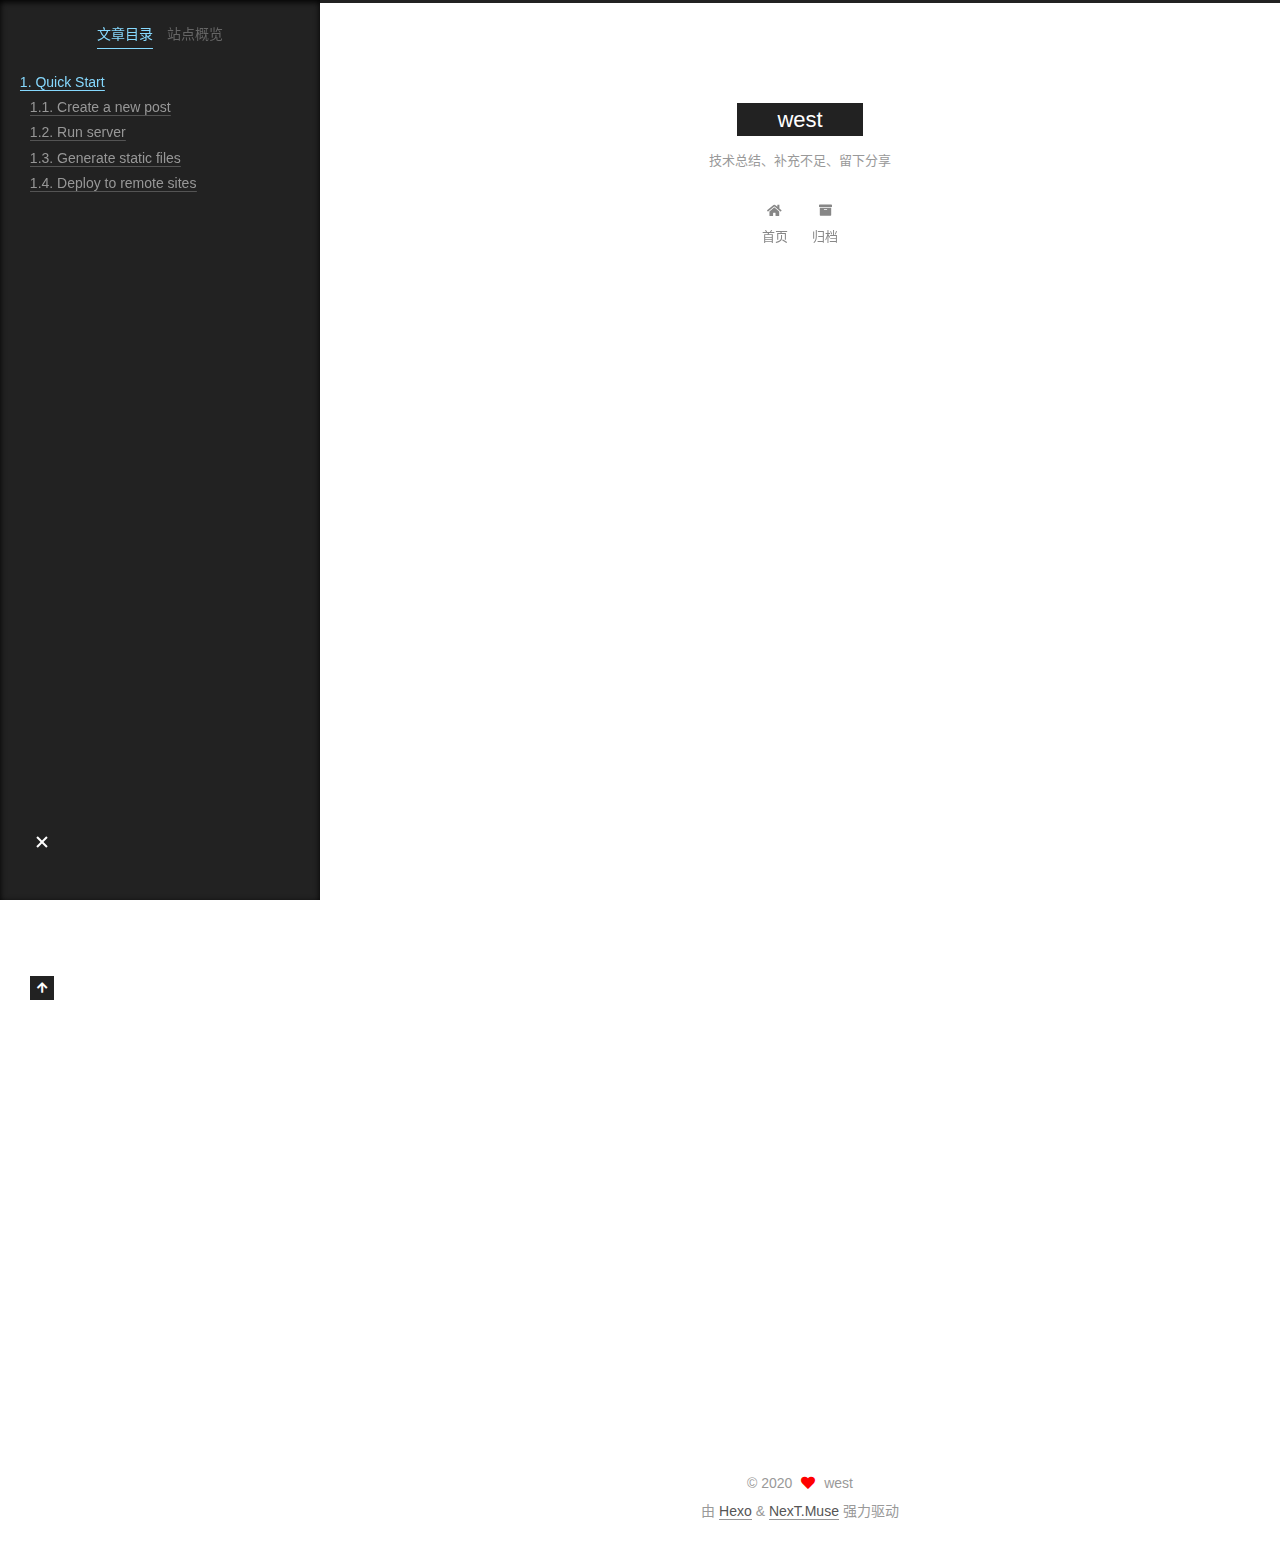
<file: 2020/04/23/hello-world/index.html>
<!DOCTYPE html>
<html lang="zh-CN">
<head>
  <meta charset="UTF-8">
<meta name="viewport" content="width=device-width, initial-scale=1, maximum-scale=2">
<meta name="theme-color" content="#222">
<meta name="generator" content="Hexo 4.2.0">
  <link rel="apple-touch-icon" sizes="180x180" href="/images/logo.png">
  <link rel="icon" type="image/png" sizes="32x32" href="/images/logo.png">
  <link rel="icon" type="image/png" sizes="16x16" href="/images/logo.png">
  <link rel="mask-icon" href="/images/logo.png" color="#222">

<link rel="stylesheet" href="/css/main.css">


<link rel="stylesheet" href="/lib/font-awesome/css/all.min.css">

<script id="hexo-configurations">
    var NexT = window.NexT || {};
    var CONFIG = {"hostname":"genxx.github.io","root":"/","scheme":"Muse","version":"7.8.0","exturl":false,"sidebar":{"position":"left","display":"post","padding":18,"offset":12,"onmobile":false},"copycode":{"enable":false,"show_result":false,"style":null},"back2top":{"enable":true,"sidebar":false,"scrollpercent":false},"bookmark":{"enable":false,"color":"#222","save":"auto"},"fancybox":false,"mediumzoom":false,"lazyload":false,"pangu":false,"comments":{"style":"tabs","active":null,"storage":true,"lazyload":false,"nav":null},"algolia":{"hits":{"per_page":10},"labels":{"input_placeholder":"Search for Posts","hits_empty":"We didn't find any results for the search: ${query}","hits_stats":"${hits} results found in ${time} ms"}},"localsearch":{"enable":false,"trigger":"auto","top_n_per_article":1,"unescape":false,"preload":false},"motion":{"enable":true,"async":false,"transition":{"post_block":"fadeIn","post_header":"slideDownIn","post_body":"slideDownIn","coll_header":"slideLeftIn","sidebar":"slideUpIn"}}};
  </script>

  <meta name="description" content="Welcome to Hexo! This is your very first post. Check documentation for more info. If you get any problems when using Hexo, you can find the answer in troubleshooting or you can ask me on GitHub. Quick">
<meta property="og:type" content="article">
<meta property="og:title" content="Hello World">
<meta property="og:url" content="http://genxx.github.io/2020/04/23/hello-world/index.html">
<meta property="og:site_name" content="west">
<meta property="og:description" content="Welcome to Hexo! This is your very first post. Check documentation for more info. If you get any problems when using Hexo, you can find the answer in troubleshooting or you can ask me on GitHub. Quick">
<meta property="og:locale" content="zh_CN">
<meta property="article:published_time" content="2020-04-23T14:30:05.430Z">
<meta property="article:modified_time" content="2020-04-23T16:21:48.548Z">
<meta property="article:author" content="west">
<meta property="article:tag" content="west静态个人博客">
<meta property="article:tag" content="vue">
<meta property="article:tag" content="前端开发">
<meta property="article:tag" content="nodejs">
<meta property="article:tag" content="生活分享">
<meta property="article:tag" content="工作经验积累">
<meta name="twitter:card" content="summary">

<link rel="canonical" href="http://genxx.github.io/2020/04/23/hello-world/">


<script id="page-configurations">
  // https://hexo.io/docs/variables.html
  CONFIG.page = {
    sidebar: "",
    isHome : false,
    isPost : true,
    lang   : 'zh-CN'
  };
</script>

  <title>Hello World | west</title>
  






  <noscript>
  <style>
  .use-motion .brand,
  .use-motion .menu-item,
  .sidebar-inner,
  .use-motion .post-block,
  .use-motion .pagination,
  .use-motion .comments,
  .use-motion .post-header,
  .use-motion .post-body,
  .use-motion .collection-header { opacity: initial; }

  .use-motion .site-title,
  .use-motion .site-subtitle {
    opacity: initial;
    top: initial;
  }

  .use-motion .logo-line-before i { left: initial; }
  .use-motion .logo-line-after i { right: initial; }
  </style>
</noscript>

</head>

<body itemscope itemtype="http://schema.org/WebPage">
  <div class="container use-motion">
    <div class="headband"></div>

    <header class="header" itemscope itemtype="http://schema.org/WPHeader">
      <div class="header-inner"><div class="site-brand-container">
  <div class="site-nav-toggle">
    <div class="toggle" aria-label="切换导航栏">
      <span class="toggle-line toggle-line-first"></span>
      <span class="toggle-line toggle-line-middle"></span>
      <span class="toggle-line toggle-line-last"></span>
    </div>
  </div>

  <div class="site-meta">

    <a href="/" class="brand" rel="start">
      <span class="logo-line-before"><i></i></span>
      <h1 class="site-title">west</h1>
      <span class="logo-line-after"><i></i></span>
    </a>
      <p class="site-subtitle" itemprop="description">技术总结、补充不足、留下分享</p>
  </div>

  <div class="site-nav-right">
    <div class="toggle popup-trigger">
    </div>
  </div>
</div>




<nav class="site-nav">
  <ul id="menu" class="main-menu menu">
        <li class="menu-item menu-item-home">

    <a href="/" rel="section"><i class="fa fa-home fa-fw"></i>首页</a>

  </li>
        <li class="menu-item menu-item-archives">

    <a href="/archives/" rel="section"><i class="fa fa-archive fa-fw"></i>归档</a>

  </li>
  </ul>
</nav>




</div>
    </header>

    
  <div class="back-to-top">
    <i class="fa fa-arrow-up"></i>
    <span>0%</span>
  </div>


    <main class="main">
      <div class="main-inner">
        <div class="content-wrap">
          

          <div class="content post posts-expand">
            

    
  
  
  <article itemscope itemtype="http://schema.org/Article" class="post-block" lang="zh-CN">
    <link itemprop="mainEntityOfPage" href="http://genxx.github.io/2020/04/23/hello-world/">

    <span hidden itemprop="author" itemscope itemtype="http://schema.org/Person">
      <meta itemprop="image" content="/images/avatar.gif">
      <meta itemprop="name" content="west">
      <meta itemprop="description" content="前端总结、工作总结、生活分享、记录过程。">
    </span>

    <span hidden itemprop="publisher" itemscope itemtype="http://schema.org/Organization">
      <meta itemprop="name" content="west">
    </span>
      <header class="post-header">
        <h1 class="post-title" itemprop="name headline">
          Hello World
        </h1>

        <div class="post-meta">
            <span class="post-meta-item">
              <span class="post-meta-item-icon">
                <i class="far fa-calendar"></i>
              </span>
              <span class="post-meta-item-text">发表于</span>

              <time title="创建时间：2020-04-23 22:30:05" itemprop="dateCreated datePublished" datetime="2020-04-23T22:30:05+08:00">2020-04-23</time>
            </span>
              <span class="post-meta-item">
                <span class="post-meta-item-icon">
                  <i class="far fa-calendar-check"></i>
                </span>
                <span class="post-meta-item-text">更新于</span>
                <time title="修改时间：2020-04-24 00:21:48" itemprop="dateModified" datetime="2020-04-24T00:21:48+08:00">2020-04-24</time>
              </span>

          

        </div>
      </header>

    
    
    
    <div class="post-body" itemprop="articleBody">

      
        <p>Welcome to <a href="https://hexo.io/" target="_blank" rel="noopener">Hexo</a>! This is your very first post. Check <a href="https://hexo.io/docs/" target="_blank" rel="noopener">documentation</a> for more info. If you get any problems when using Hexo, you can find the answer in <a href="https://hexo.io/docs/troubleshooting.html" target="_blank" rel="noopener">troubleshooting</a> or you can ask me on <a href="https://github.com/hexojs/hexo/issues" target="_blank" rel="noopener">GitHub</a>.</p>
<h2 id="Quick-Start"><a href="#Quick-Start" class="headerlink" title="Quick Start"></a>Quick Start</h2><a id="more"></a>

<h3 id="Create-a-new-post"><a href="#Create-a-new-post" class="headerlink" title="Create a new post"></a>Create a new post</h3><figure class="highlight bash"><table><tr><td class="gutter"><pre><span class="line">1</span><br></pre></td><td class="code"><pre><span class="line">$ hexo new <span class="string">"My New Post"</span></span><br></pre></td></tr></table></figure>

<p>More info: <a href="https://hexo.io/docs/writing.html" target="_blank" rel="noopener">Writing</a></p>
<h3 id="Run-server"><a href="#Run-server" class="headerlink" title="Run server"></a>Run server</h3><figure class="highlight bash"><table><tr><td class="gutter"><pre><span class="line">1</span><br></pre></td><td class="code"><pre><span class="line">$ hexo server</span><br></pre></td></tr></table></figure>

<p>More info: <a href="https://hexo.io/docs/server.html" target="_blank" rel="noopener">Server</a></p>
<h3 id="Generate-static-files"><a href="#Generate-static-files" class="headerlink" title="Generate static files"></a>Generate static files</h3><figure class="highlight bash"><table><tr><td class="gutter"><pre><span class="line">1</span><br></pre></td><td class="code"><pre><span class="line">$ hexo generate</span><br></pre></td></tr></table></figure>

<p>More info: <a href="https://hexo.io/docs/generating.html" target="_blank" rel="noopener">Generating</a></p>
<h3 id="Deploy-to-remote-sites"><a href="#Deploy-to-remote-sites" class="headerlink" title="Deploy to remote sites"></a>Deploy to remote sites</h3><figure class="highlight bash"><table><tr><td class="gutter"><pre><span class="line">1</span><br></pre></td><td class="code"><pre><span class="line">$ hexo deploy</span><br></pre></td></tr></table></figure>

<p>More info: <a href="https://hexo.io/docs/one-command-deployment.html" target="_blank" rel="noopener">Deployment</a></p>

    </div>

    
    
    

      <footer class="post-footer">

        


        
      </footer>
    
  </article>
  
  
  



          </div>
          

<script>
  window.addEventListener('tabs:register', () => {
    let { activeClass } = CONFIG.comments;
    if (CONFIG.comments.storage) {
      activeClass = localStorage.getItem('comments_active') || activeClass;
    }
    if (activeClass) {
      let activeTab = document.querySelector(`a[href="#comment-${activeClass}"]`);
      if (activeTab) {
        activeTab.click();
      }
    }
  });
  if (CONFIG.comments.storage) {
    window.addEventListener('tabs:click', event => {
      if (!event.target.matches('.tabs-comment .tab-content .tab-pane')) return;
      let commentClass = event.target.classList[1];
      localStorage.setItem('comments_active', commentClass);
    });
  }
</script>

        </div>
          
  
  <div class="toggle sidebar-toggle">
    <span class="toggle-line toggle-line-first"></span>
    <span class="toggle-line toggle-line-middle"></span>
    <span class="toggle-line toggle-line-last"></span>
  </div>

  <aside class="sidebar">
    <div class="sidebar-inner">

      <ul class="sidebar-nav motion-element">
        <li class="sidebar-nav-toc">
          文章目录
        </li>
        <li class="sidebar-nav-overview">
          站点概览
        </li>
      </ul>

      <!--noindex-->
      <div class="post-toc-wrap sidebar-panel">
          <div class="post-toc motion-element"><ol class="nav"><li class="nav-item nav-level-2"><a class="nav-link" href="#Quick-Start"><span class="nav-number">1.</span> <span class="nav-text">Quick Start</span></a><ol class="nav-child"><li class="nav-item nav-level-3"><a class="nav-link" href="#Create-a-new-post"><span class="nav-number">1.1.</span> <span class="nav-text">Create a new post</span></a></li><li class="nav-item nav-level-3"><a class="nav-link" href="#Run-server"><span class="nav-number">1.2.</span> <span class="nav-text">Run server</span></a></li><li class="nav-item nav-level-3"><a class="nav-link" href="#Generate-static-files"><span class="nav-number">1.3.</span> <span class="nav-text">Generate static files</span></a></li><li class="nav-item nav-level-3"><a class="nav-link" href="#Deploy-to-remote-sites"><span class="nav-number">1.4.</span> <span class="nav-text">Deploy to remote sites</span></a></li></ol></li></ol></div>
      </div>
      <!--/noindex-->

      <div class="site-overview-wrap sidebar-panel">
        <div class="site-author motion-element" itemprop="author" itemscope itemtype="http://schema.org/Person">
  <p class="site-author-name" itemprop="name">west</p>
  <div class="site-description" itemprop="description">前端总结、工作总结、生活分享、记录过程。</div>
</div>
<div class="site-state-wrap motion-element">
  <nav class="site-state">
      <div class="site-state-item site-state-posts">
          <a href="/archives/">
        
          <span class="site-state-item-count">1</span>
          <span class="site-state-item-name">日志</span>
        </a>
      </div>
  </nav>
</div>
  <div class="links-of-author motion-element">
      <span class="links-of-author-item">
        <a href="https://github.com/Genxx" title="GitHub → https:&#x2F;&#x2F;github.com&#x2F;Genxx" rel="noopener" target="_blank"><i class="fab fa-github fa-fw"></i>GitHub</a>
      </span>
      <span class="links-of-author-item">
        <a href="/1647940270@qq.com" title="E-Mail → 1647940270@qq.com"><i class="fa fa-envelope fa-fw"></i>E-Mail</a>
      </span>
  </div>



      </div>

    </div>
  </aside>
  <div id="sidebar-dimmer"></div>


      </div>
    </main>

    <footer class="footer">
      <div class="footer-inner">
        

        

<div class="copyright">
  
  &copy; 
  <span itemprop="copyrightYear">2020</span>
  <span class="with-love">
    <i class="fa fa-heart"></i>
  </span>
  <span class="author" itemprop="copyrightHolder">west</span>
</div>
  <div class="powered-by">由 <a href="https://hexo.io/" class="theme-link" rel="noopener" target="_blank">Hexo</a> & <a href="https://muse.theme-next.org/" class="theme-link" rel="noopener" target="_blank">NexT.Muse</a> 强力驱动
  </div>

        








      </div>
    </footer>
  </div>

  
  <script src="/lib/anime.min.js"></script>
  <script src="/lib/velocity/velocity.min.js"></script>
  <script src="/lib/velocity/velocity.ui.min.js"></script>

<script src="/js/utils.js"></script>

<script src="/js/motion.js"></script>


<script src="/js/schemes/muse.js"></script>


<script src="/js/next-boot.js"></script>




  















  

  

</body>
</html>
</file>
<file: css/main.css>
:root {
  --body-bg-color: #fff;
  --content-bg-color: #fff;
  --card-bg-color: #f5f5f5;
  --text-color: #555;
  --blockquote-color: #666;
  --link-color: #555;
  --link-hover-color: #222;
  --brand-color: #fff;
  --brand-hover-color: #fff;
  --table-row-odd-bg-color: #f9f9f9;
  --table-row-hover-bg-color: #f5f5f5;
  --menu-item-bg-color: #f5f5f5;
  --btn-default-bg: #222;
  --btn-default-color: #fff;
  --btn-default-border-color: #222;
  --btn-default-hover-bg: #fff;
  --btn-default-hover-color: #222;
  --btn-default-hover-border-color: #222;
}
html {
  line-height: 1.15; /* 1 */
  -webkit-text-size-adjust: 100%; /* 2 */
}
body {
  margin: 0;
}
main {
  display: block;
}
h1 {
  font-size: 2em;
  margin: 0.67em 0;
}
hr {
  box-sizing: content-box; /* 1 */
  height: 0; /* 1 */
  overflow: visible; /* 2 */
}
pre {
  font-family: monospace, monospace; /* 1 */
  font-size: 1em; /* 2 */
}
a {
  background: transparent;
}
abbr[title] {
  border-bottom: none; /* 1 */
  text-decoration: underline; /* 2 */
  text-decoration: underline dotted; /* 2 */
}
b,
strong {
  font-weight: bolder;
}
code,
kbd,
samp {
  font-family: monospace, monospace; /* 1 */
  font-size: 1em; /* 2 */
}
small {
  font-size: 80%;
}
sub,
sup {
  font-size: 75%;
  line-height: 0;
  position: relative;
  vertical-align: baseline;
}
sub {
  bottom: -0.25em;
}
sup {
  top: -0.5em;
}
img {
  border-style: none;
}
button,
input,
optgroup,
select,
textarea {
  font-family: inherit; /* 1 */
  font-size: 100%; /* 1 */
  line-height: 1.15; /* 1 */
  margin: 0; /* 2 */
}
button,
input {
/* 1 */
  overflow: visible;
}
button,
select {
/* 1 */
  text-transform: none;
}
button,
[type='button'],
[type='reset'],
[type='submit'] {
  -webkit-appearance: button;
}
button::-moz-focus-inner,
[type='button']::-moz-focus-inner,
[type='reset']::-moz-focus-inner,
[type='submit']::-moz-focus-inner {
  border-style: none;
  padding: 0;
}
button:-moz-focusring,
[type='button']:-moz-focusring,
[type='reset']:-moz-focusring,
[type='submit']:-moz-focusring {
  outline: 1px dotted ButtonText;
}
fieldset {
  padding: 0.35em 0.75em 0.625em;
}
legend {
  box-sizing: border-box; /* 1 */
  color: inherit; /* 2 */
  display: table; /* 1 */
  max-width: 100%; /* 1 */
  padding: 0; /* 3 */
  white-space: normal; /* 1 */
}
progress {
  vertical-align: baseline;
}
textarea {
  overflow: auto;
}
[type='checkbox'],
[type='radio'] {
  box-sizing: border-box; /* 1 */
  padding: 0; /* 2 */
}
[type='number']::-webkit-inner-spin-button,
[type='number']::-webkit-outer-spin-button {
  height: auto;
}
[type='search'] {
  outline-offset: -2px; /* 2 */
  -webkit-appearance: textfield; /* 1 */
}
[type='search']::-webkit-search-decoration {
  -webkit-appearance: none;
}
::-webkit-file-upload-button {
  font: inherit; /* 2 */
  -webkit-appearance: button; /* 1 */
}
details {
  display: block;
}
summary {
  display: list-item;
}
template {
  display: none;
}
[hidden] {
  display: none;
}
::selection {
  background: #262a30;
  color: #eee;
}
html,
body {
  height: 100%;
}
body {
  background: var(--body-bg-color);
  color: var(--text-color);
  font-family: 'Lato', "PingFang SC", "Microsoft YaHei", sans-serif;
  font-size: 1em;
  line-height: 2;
}
@media (max-width: 991px) {
  body {
    padding-left: 0 !important;
    padding-right: 0 !important;
  }
}
h1,
h2,
h3,
h4,
h5,
h6 {
  font-family: 'Lato', "PingFang SC", "Microsoft YaHei", sans-serif;
  font-weight: bold;
  line-height: 1.5;
  margin: 20px 0 15px;
}
h1 {
  font-size: 1.5em;
}
h2 {
  font-size: 1.375em;
}
h3 {
  font-size: 1.25em;
}
h4 {
  font-size: 1.125em;
}
h5 {
  font-size: 1em;
}
h6 {
  font-size: 0.875em;
}
p {
  margin: 0 0 20px 0;
}
a,
span.exturl {
  border-bottom: 1px solid #999;
  color: var(--link-color);
  outline: 0;
  text-decoration: none;
  overflow-wrap: break-word;
  word-wrap: break-word;
  cursor: pointer;
}
a:hover,
span.exturl:hover {
  border-bottom-color: var(--link-hover-color);
  color: var(--link-hover-color);
}
iframe,
img,
video {
  display: block;
  margin-left: auto;
  margin-right: auto;
  max-width: 100%;
}
hr {
  background-image: repeating-linear-gradient(-45deg, #ddd, #ddd 4px, transparent 4px, transparent 8px);
  border: 0;
  height: 3px;
  margin: 40px 0;
}
blockquote {
  border-left: 4px solid #ddd;
  color: var(--blockquote-color);
  margin: 0;
  padding: 0 15px;
}
blockquote cite::before {
  content: '-';
  padding: 0 5px;
}
dt {
  font-weight: bold;
}
dd {
  margin: 0;
  padding: 0;
}
kbd {
  background-color: #f5f5f5;
  background-image: linear-gradient(#eee, #fff, #eee);
  border: 1px solid #ccc;
  border-radius: 0.2em;
  box-shadow: 0.1em 0.1em 0.2em rgba(0,0,0,0.1);
  color: #555;
  font-family: inherit;
  padding: 0.1em 0.3em;
  white-space: nowrap;
}
.table-container {
  overflow: auto;
}
table {
  border-collapse: collapse;
  border-spacing: 0;
  font-size: 0.875em;
  margin: 0 0 20px 0;
  width: 100%;
}
tbody tr:nth-of-type(odd) {
  background: var(--table-row-odd-bg-color);
}
tbody tr:hover {
  background: var(--table-row-hover-bg-color);
}
caption,
th,
td {
  font-weight: normal;
  padding: 8px;
  text-align: left;
  vertical-align: middle;
}
th,
td {
  border: 1px solid #ddd;
  border-bottom: 3px solid #ddd;
}
th {
  font-weight: 700;
  padding-bottom: 10px;
}
td {
  border-bottom-width: 1px;
}
.btn {
  background: var(--btn-default-bg);
  border: 2px solid var(--btn-default-border-color);
  border-radius: 0;
  color: var(--btn-default-color);
  display: inline-block;
  font-size: 0.875em;
  line-height: 2;
  padding: 0 20px;
  text-decoration: none;
  transition-property: background-color;
  transition-delay: 0s;
  transition-duration: 0.2s;
  transition-timing-function: ease-in-out;
}
.btn:hover {
  background: var(--btn-default-hover-bg);
  border-color: var(--btn-default-hover-border-color);
  color: var(--btn-default-hover-color);
}
.btn + .btn {
  margin: 0 0 8px 8px;
}
.btn .fa-fw {
  text-align: left;
  width: 1.285714285714286em;
}
.toggle {
  line-height: 0;
}
.toggle .toggle-line {
  background: #fff;
  display: inline-block;
  height: 2px;
  left: 0;
  position: relative;
  top: 0;
  transition: all 0.4s;
  vertical-align: top;
  width: 100%;
}
.toggle .toggle-line:not(:first-child) {
  margin-top: 3px;
}
.toggle.toggle-arrow .toggle-line-first {
  left: 50%;
  top: 2px;
  transform: rotate(45deg);
  width: 50%;
}
.toggle.toggle-arrow .toggle-line-middle {
  left: 2px;
  width: 90%;
}
.toggle.toggle-arrow .toggle-line-last {
  left: 50%;
  top: -2px;
  transform: rotate(-45deg);
  width: 50%;
}
.toggle.toggle-close .toggle-line-first {
  transform: rotate(-45deg);
  top: 5px;
}
.toggle.toggle-close .toggle-line-middle {
  opacity: 0;
}
.toggle.toggle-close .toggle-line-last {
  transform: rotate(45deg);
  top: -5px;
}
.highlight,
pre {
  background: #f7f7f7;
  color: #4d4d4c;
  line-height: 1.6;
  margin: 0 auto 20px;
}
pre,
code {
  font-family: consolas, Menlo, monospace, "PingFang SC", "Microsoft YaHei";
}
code {
  background: #eee;
  border-radius: 3px;
  color: #555;
  padding: 2px 4px;
  overflow-wrap: break-word;
  word-wrap: break-word;
}
.highlight *::selection {
  background: #d6d6d6;
}
.highlight pre {
  border: 0;
  margin: 0;
  padding: 10px 0;
}
.highlight table {
  border: 0;
  margin: 0;
  width: auto;
}
.highlight td {
  border: 0;
  padding: 0;
}
.highlight figcaption {
  background: #eff2f3;
  color: #4d4d4c;
  display: flex;
  font-size: 0.875em;
  justify-content: space-between;
  line-height: 1.2;
  padding: 0.5em;
}
.highlight figcaption a {
  color: #4d4d4c;
}
.highlight figcaption a:hover {
  border-bottom-color: #4d4d4c;
}
.highlight .gutter {
  -moz-user-select: none;
  -ms-user-select: none;
  -webkit-user-select: none;
  user-select: none;
}
.highlight .gutter pre {
  background: #eff2f3;
  color: #869194;
  padding-left: 10px;
  padding-right: 10px;
  text-align: right;
}
.highlight .code pre {
  background: #f7f7f7;
  padding-left: 10px;
  width: 100%;
}
.gist table {
  width: auto;
}
.gist table td {
  border: 0;
}
pre {
  overflow: auto;
  padding: 10px;
}
pre code {
  background: none;
  color: #4d4d4c;
  font-size: 0.875em;
  padding: 0;
  text-shadow: none;
}
pre .deletion {
  background: #fdd;
}
pre .addition {
  background: #dfd;
}
pre .meta {
  color: #eab700;
  -moz-user-select: none;
  -ms-user-select: none;
  -webkit-user-select: none;
  user-select: none;
}
pre .comment {
  color: #8e908c;
}
pre .variable,
pre .attribute,
pre .tag,
pre .name,
pre .regexp,
pre .ruby .constant,
pre .xml .tag .title,
pre .xml .pi,
pre .xml .doctype,
pre .html .doctype,
pre .css .id,
pre .css .class,
pre .css .pseudo {
  color: #c82829;
}
pre .number,
pre .preprocessor,
pre .built_in,
pre .builtin-name,
pre .literal,
pre .params,
pre .constant,
pre .command {
  color: #f5871f;
}
pre .ruby .class .title,
pre .css .rules .attribute,
pre .string,
pre .symbol,
pre .value,
pre .inheritance,
pre .header,
pre .ruby .symbol,
pre .xml .cdata,
pre .special,
pre .formula {
  color: #718c00;
}
pre .title,
pre .css .hexcolor {
  color: #3e999f;
}
pre .function,
pre .python .decorator,
pre .python .title,
pre .ruby .function .title,
pre .ruby .title .keyword,
pre .perl .sub,
pre .javascript .title,
pre .coffeescript .title {
  color: #4271ae;
}
pre .keyword,
pre .javascript .function {
  color: #8959a8;
}
.blockquote-center {
  border-left: none;
  margin: 40px 0;
  padding: 0;
  position: relative;
  text-align: center;
}
.blockquote-center .fa {
  display: block;
  opacity: 0.6;
  position: absolute;
  width: 100%;
}
.blockquote-center .fa-quote-left {
  border-top: 1px solid #ccc;
  text-align: left;
  top: -20px;
}
.blockquote-center .fa-quote-right {
  border-bottom: 1px solid #ccc;
  text-align: right;
  bottom: -20px;
}
.blockquote-center p,
.blockquote-center div {
  text-align: center;
}
.post-body .group-picture img {
  margin: 0 auto;
  padding: 0 3px;
}
.group-picture-row {
  margin-bottom: 6px;
  overflow: hidden;
}
.group-picture-column {
  float: left;
  margin-bottom: 10px;
}
.post-body .label {
  color: #555;
  display: inline;
  padding: 0 2px;
}
.post-body .label.default {
  background: #f0f0f0;
}
.post-body .label.primary {
  background: #efe6f7;
}
.post-body .label.info {
  background: #e5f2f8;
}
.post-body .label.success {
  background: #e7f4e9;
}
.post-body .label.warning {
  background: #fcf6e1;
}
.post-body .label.danger {
  background: #fae8eb;
}
.post-body .tabs {
  margin-bottom: 20px;
}
.post-body .tabs,
.tabs-comment {
  display: block;
  padding-top: 10px;
  position: relative;
}
.post-body .tabs ul.nav-tabs,
.tabs-comment ul.nav-tabs {
  display: flex;
  flex-wrap: wrap;
  margin: 0;
  margin-bottom: -1px;
  padding: 0;
}
@media (max-width: 413px) {
  .post-body .tabs ul.nav-tabs,
  .tabs-comment ul.nav-tabs {
    display: block;
    margin-bottom: 5px;
  }
}
.post-body .tabs ul.nav-tabs li.tab,
.tabs-comment ul.nav-tabs li.tab {
  border-bottom: 1px solid #ddd;
  border-left: 1px solid transparent;
  border-right: 1px solid transparent;
  border-top: 3px solid transparent;
  flex-grow: 1;
  list-style-type: none;
  border-radius: 0 0 0 0;
}
@media (max-width: 413px) {
  .post-body .tabs ul.nav-tabs li.tab,
  .tabs-comment ul.nav-tabs li.tab {
    border-bottom: 1px solid transparent;
    border-left: 3px solid transparent;
    border-right: 1px solid transparent;
    border-top: 1px solid transparent;
  }
}
@media (max-width: 413px) {
  .post-body .tabs ul.nav-tabs li.tab,
  .tabs-comment ul.nav-tabs li.tab {
    border-radius: 0;
  }
}
.post-body .tabs ul.nav-tabs li.tab a,
.tabs-comment ul.nav-tabs li.tab a {
  border-bottom: initial;
  display: block;
  line-height: 1.8;
  outline: 0;
  padding: 0.25em 0.75em;
  text-align: center;
  transition-delay: 0s;
  transition-duration: 0.2s;
  transition-timing-function: ease-out;
}
.post-body .tabs ul.nav-tabs li.tab a i,
.tabs-comment ul.nav-tabs li.tab a i {
  width: 1.285714285714286em;
}
.post-body .tabs ul.nav-tabs li.tab.active,
.tabs-comment ul.nav-tabs li.tab.active {
  border-bottom: 1px solid transparent;
  border-left: 1px solid #ddd;
  border-right: 1px solid #ddd;
  border-top: 3px solid #fc6423;
}
@media (max-width: 413px) {
  .post-body .tabs ul.nav-tabs li.tab.active,
  .tabs-comment ul.nav-tabs li.tab.active {
    border-bottom: 1px solid #ddd;
    border-left: 3px solid #fc6423;
    border-right: 1px solid #ddd;
    border-top: 1px solid #ddd;
  }
}
.post-body .tabs ul.nav-tabs li.tab.active a,
.tabs-comment ul.nav-tabs li.tab.active a {
  color: var(--link-color);
  cursor: default;
}
.post-body .tabs .tab-content .tab-pane,
.tabs-comment .tab-content .tab-pane {
  border: 1px solid #ddd;
  border-top: 0;
  padding: 20px 20px 0 20px;
  border-radius: 0;
}
.post-body .tabs .tab-content .tab-pane:not(.active),
.tabs-comment .tab-content .tab-pane:not(.active) {
  display: none;
}
.post-body .tabs .tab-content .tab-pane.active,
.tabs-comment .tab-content .tab-pane.active {
  display: block;
}
.post-body .tabs .tab-content .tab-pane.active:nth-of-type(1),
.tabs-comment .tab-content .tab-pane.active:nth-of-type(1) {
  border-radius: 0 0 0 0;
}
@media (max-width: 413px) {
  .post-body .tabs .tab-content .tab-pane.active:nth-of-type(1),
  .tabs-comment .tab-content .tab-pane.active:nth-of-type(1) {
    border-radius: 0;
  }
}
.post-body .note {
  border-radius: 3px;
  margin-bottom: 20px;
  padding: 1em;
  position: relative;
  border: 1px solid #eee;
  border-left-width: 5px;
}
.post-body .note h2,
.post-body .note h3,
.post-body .note h4,
.post-body .note h5,
.post-body .note h6 {
  margin-top: 0;
  border-bottom: initial;
  margin-bottom: 0;
  padding-top: 0;
}
.post-body .note p:first-child,
.post-body .note ul:first-child,
.post-body .note ol:first-child,
.post-body .note table:first-child,
.post-body .note pre:first-child,
.post-body .note blockquote:first-child,
.post-body .note img:first-child {
  margin-top: 0;
}
.post-body .note p:last-child,
.post-body .note ul:last-child,
.post-body .note ol:last-child,
.post-body .note table:last-child,
.post-body .note pre:last-child,
.post-body .note blockquote:last-child,
.post-body .note img:last-child {
  margin-bottom: 0;
}
.post-body .note.default {
  border-left-color: #777;
}
.post-body .note.default h2,
.post-body .note.default h3,
.post-body .note.default h4,
.post-body .note.default h5,
.post-body .note.default h6 {
  color: #777;
}
.post-body .note.primary {
  border-left-color: #6f42c1;
}
.post-body .note.primary h2,
.post-body .note.primary h3,
.post-body .note.primary h4,
.post-body .note.primary h5,
.post-body .note.primary h6 {
  color: #6f42c1;
}
.post-body .note.info {
  border-left-color: #428bca;
}
.post-body .note.info h2,
.post-body .note.info h3,
.post-body .note.info h4,
.post-body .note.info h5,
.post-body .note.info h6 {
  color: #428bca;
}
.post-body .note.success {
  border-left-color: #5cb85c;
}
.post-body .note.success h2,
.post-body .note.success h3,
.post-body .note.success h4,
.post-body .note.success h5,
.post-body .note.success h6 {
  color: #5cb85c;
}
.post-body .note.warning {
  border-left-color: #f0ad4e;
}
.post-body .note.warning h2,
.post-body .note.warning h3,
.post-body .note.warning h4,
.post-body .note.warning h5,
.post-body .note.warning h6 {
  color: #f0ad4e;
}
.post-body .note.danger {
  border-left-color: #d9534f;
}
.post-body .note.danger h2,
.post-body .note.danger h3,
.post-body .note.danger h4,
.post-body .note.danger h5,
.post-body .note.danger h6 {
  color: #d9534f;
}
.pagination .prev,
.pagination .next,
.pagination .page-number,
.pagination .space {
  display: inline-block;
  margin: 0 10px;
  padding: 0 11px;
  position: relative;
  top: -1px;
}
@media (max-width: 767px) {
  .pagination .prev,
  .pagination .next,
  .pagination .page-number,
  .pagination .space {
    margin: 0 5px;
  }
}
.pagination {
  border-top: 1px solid #eee;
  margin: 120px 0 0;
  text-align: center;
}
.pagination .prev,
.pagination .next,
.pagination .page-number {
  border-bottom: 0;
  border-top: 1px solid #eee;
  transition-property: border-color;
  transition-delay: 0s;
  transition-duration: 0.2s;
  transition-timing-function: ease-in-out;
}
.pagination .prev:hover,
.pagination .next:hover,
.pagination .page-number:hover {
  border-top-color: #222;
}
.pagination .space {
  margin: 0;
  padding: 0;
}
.pagination .prev {
  margin-left: 0;
}
.pagination .next {
  margin-right: 0;
}
.pagination .page-number.current {
  background: #ccc;
  border-top-color: #ccc;
  color: #fff;
}
@media (max-width: 767px) {
  .pagination {
    border-top: none;
  }
  .pagination .prev,
  .pagination .next,
  .pagination .page-number {
    border-bottom: 1px solid #eee;
    border-top: 0;
    margin-bottom: 10px;
    padding: 0 10px;
  }
  .pagination .prev:hover,
  .pagination .next:hover,
  .pagination .page-number:hover {
    border-bottom-color: #222;
  }
}
.comments {
  margin-top: 60px;
  overflow: hidden;
}
.comment-button-group {
  display: flex;
  flex-wrap: wrap-reverse;
  justify-content: center;
  margin: 1em 0;
}
.comment-button-group .comment-button {
  margin: 0.1em 0.2em;
}
.comment-button-group .comment-button.active {
  background: var(--btn-default-hover-bg);
  border-color: var(--btn-default-hover-border-color);
  color: var(--btn-default-hover-color);
}
.comment-position {
  display: none;
}
.comment-position.active {
  display: block;
}
.tabs-comment {
  background: var(--content-bg-color);
  margin-top: 4em;
  padding-top: 0;
}
.tabs-comment .comments {
  border: 0;
  box-shadow: none;
  margin-top: 0;
  padding-top: 0;
}
.container {
  min-height: 100%;
  position: relative;
}
.main-inner {
  margin: 0 auto;
  width: 700px;
}
@media (min-width: 1200px) {
  .main-inner {
    width: 800px;
  }
}
@media (min-width: 1600px) {
  .main-inner {
    width: 900px;
  }
}
@media (max-width: 767px) {
  .content-wrap {
    padding: 0 20px;
  }
}
.header {
  background: transparent;
}
.header-inner {
  margin: 0 auto;
  width: 700px;
}
@media (min-width: 1200px) {
  .header-inner {
    width: 800px;
  }
}
@media (min-width: 1600px) {
  .header-inner {
    width: 900px;
  }
}
.site-brand-container {
  display: flex;
  flex-shrink: 0;
  padding: 0 10px;
}
.headband {
  background: #222;
  height: 3px;
}
.site-meta {
  flex-grow: 1;
  text-align: center;
}
@media (max-width: 767px) {
  .site-meta {
    text-align: center;
  }
}
.brand {
  border-bottom: none;
  color: var(--brand-color);
  display: inline-block;
  line-height: 1.375em;
  padding: 0 40px;
  position: relative;
}
.brand:hover {
  color: var(--brand-hover-color);
}
.site-title {
  font-family: 'Lato', "PingFang SC", "Microsoft YaHei", sans-serif;
  font-size: 1.375em;
  font-weight: normal;
  margin: 0;
}
.site-subtitle {
  color: #999;
  font-size: 0.8125em;
  margin: 10px 0;
}
.use-motion .brand {
  opacity: 0;
}
.use-motion .site-title,
.use-motion .site-subtitle,
.use-motion .custom-logo-image {
  opacity: 0;
  position: relative;
  top: -10px;
}
.site-nav-toggle,
.site-nav-right {
  display: none;
}
@media (max-width: 767px) {
  .site-nav-toggle,
  .site-nav-right {
    display: flex;
    flex-direction: column;
    justify-content: center;
  }
}
.site-nav-toggle .toggle,
.site-nav-right .toggle {
  color: var(--text-color);
  padding: 10px;
  width: 22px;
}
.site-nav-toggle .toggle .toggle-line,
.site-nav-right .toggle .toggle-line {
  background: var(--text-color);
  border-radius: 1px;
}
.site-nav {
  display: block;
}
@media (max-width: 767px) {
  .site-nav {
    clear: both;
    display: none;
  }
}
.site-nav.site-nav-on {
  display: block;
}
.menu {
  margin-top: 20px;
  padding-left: 0;
  text-align: center;
}
.menu-item {
  display: inline-block;
  list-style: none;
  margin: 0 10px;
}
@media (max-width: 767px) {
  .menu-item {
    display: block;
    margin-top: 10px;
  }
  .menu-item.menu-item-search {
    display: none;
  }
}
.menu-item a,
.menu-item span.exturl {
  border-bottom: 0;
  display: block;
  font-size: 0.8125em;
  transition-property: border-color;
  transition-delay: 0s;
  transition-duration: 0.2s;
  transition-timing-function: ease-in-out;
}
@media (hover: none) {
  .menu-item a:hover,
  .menu-item span.exturl:hover {
    border-bottom-color: transparent !important;
  }
}
.menu-item .fa,
.menu-item .fab,
.menu-item .far,
.menu-item .fas {
  margin-right: 8px;
}
.menu-item .badge {
  display: inline-block;
  font-weight: bold;
  line-height: 1;
  margin-left: 0.35em;
  margin-top: 0.35em;
  text-align: center;
  white-space: nowrap;
}
@media (max-width: 767px) {
  .menu-item .badge {
    float: right;
    margin-left: 0;
  }
}
.menu-item-active a,
.menu .menu-item a:hover,
.menu .menu-item span.exturl:hover {
  background: var(--menu-item-bg-color);
}
.use-motion .menu-item {
  opacity: 0;
}
.sidebar {
  background: #222;
  bottom: 0;
  box-shadow: inset 0 2px 6px #000;
  position: fixed;
  top: 0;
}
@media (max-width: 991px) {
  .sidebar {
    display: none;
  }
}
.sidebar-inner {
  color: #999;
  padding: 18px 10px;
  text-align: center;
}
.cc-license {
  margin-top: 10px;
  text-align: center;
}
.cc-license .cc-opacity {
  border-bottom: none;
  opacity: 0.7;
}
.cc-license .cc-opacity:hover {
  opacity: 0.9;
}
.cc-license img {
  display: inline-block;
}
.site-author-image {
  border: 2px solid #333;
  display: block;
  margin: 0 auto;
  max-width: 96px;
  padding: 2px;
}
.site-author-name {
  color: #f5f5f5;
  font-weight: normal;
  margin: 5px 0 0;
  text-align: center;
}
.site-description {
  color: #999;
  font-size: 1em;
  margin-top: 5px;
  text-align: center;
}
.links-of-author {
  margin-top: 15px;
}
.links-of-author a,
.links-of-author span.exturl {
  border-bottom-color: #555;
  display: inline-block;
  font-size: 0.8125em;
  margin-bottom: 10px;
  margin-right: 10px;
  vertical-align: middle;
}
.links-of-author a::before,
.links-of-author span.exturl::before {
  background: #3bfff7;
  border-radius: 50%;
  content: ' ';
  display: inline-block;
  height: 4px;
  margin-right: 3px;
  vertical-align: middle;
  width: 4px;
}
.sidebar-button {
  margin-top: 15px;
}
.sidebar-button a {
  border: 1px solid #fc6423;
  border-radius: 4px;
  color: #fc6423;
  display: inline-block;
  padding: 0 15px;
}
.sidebar-button a .fa,
.sidebar-button a .fab,
.sidebar-button a .far,
.sidebar-button a .fas {
  margin-right: 5px;
}
.sidebar-button a:hover {
  background: #fc6423;
  border: 1px solid #fc6423;
  color: #fff;
}
.sidebar-button a:hover .fa,
.sidebar-button a:hover .fab,
.sidebar-button a:hover .far,
.sidebar-button a:hover .fas {
  color: #fff;
}
.links-of-blogroll {
  font-size: 0.8125em;
  margin-top: 10px;
}
.links-of-blogroll-title {
  font-size: 0.875em;
  font-weight: 600;
  margin-top: 0;
}
.links-of-blogroll-list {
  list-style: none;
  margin: 0;
  padding: 0;
}
#sidebar-dimmer {
  display: none;
}
@media (max-width: 767px) {
  #sidebar-dimmer {
    background: #000;
    display: block;
    height: 100%;
    left: 100%;
    opacity: 0;
    position: fixed;
    top: 0;
    width: 100%;
    z-index: 1100;
  }
  .sidebar-active + #sidebar-dimmer {
    opacity: 0.7;
    transform: translateX(-100%);
    transition: opacity 0.5s;
  }
}
.sidebar-nav {
  margin: 0;
  padding-bottom: 20px;
  padding-left: 0;
}
.sidebar-nav li {
  border-bottom: 1px solid transparent;
  color: #666;
  cursor: pointer;
  display: inline-block;
  font-size: 0.875em;
}
.sidebar-nav li.sidebar-nav-overview {
  margin-left: 10px;
}
.sidebar-nav li:hover {
  color: #f5f5f5;
}
.sidebar-nav .sidebar-nav-active {
  border-bottom-color: #87daff;
  color: #87daff;
}
.sidebar-nav .sidebar-nav-active:hover {
  color: #87daff;
}
.sidebar-panel {
  display: none;
  overflow-x: hidden;
  overflow-y: auto;
}
.sidebar-panel-active {
  display: block;
}
.sidebar-toggle {
  background: #222;
  bottom: 45px;
  cursor: pointer;
  height: 14px;
  left: 30px;
  padding: 5px;
  position: fixed;
  width: 14px;
  z-index: 1300;
}
@media (max-width: 991px) {
  .sidebar-toggle {
    left: 20px;
    opacity: 0.8;
    display: none;
  }
}
.sidebar-toggle:hover .toggle-line {
  background: #87daff;
}
.post-toc {
  font-size: 0.875em;
}
.post-toc ol {
  list-style: none;
  margin: 0;
  padding: 0 2px 5px 10px;
  text-align: left;
}
.post-toc ol > ol {
  padding-left: 0;
}
.post-toc ol a {
  transition-property: all;
  transition-delay: 0s;
  transition-duration: 0.2s;
  transition-timing-function: ease-in-out;
}
.post-toc .nav-item {
  line-height: 1.8;
  overflow: hidden;
  text-overflow: ellipsis;
  white-space: nowrap;
}
.post-toc .nav .nav-child {
  display: none;
}
.post-toc .nav .active > .nav-child {
  display: block;
}
.post-toc .nav .active-current > .nav-child {
  display: block;
}
.post-toc .nav .active-current > .nav-child > .nav-item {
  display: block;
}
.post-toc .nav .active > a {
  border-bottom-color: #87daff;
  color: #87daff;
}
.post-toc .nav .active-current > a {
  color: #87daff;
}
.post-toc .nav .active-current > a:hover {
  color: #87daff;
}
.site-state {
  display: flex;
  justify-content: center;
  line-height: 1.4;
  margin-top: 10px;
  overflow: hidden;
  text-align: center;
  white-space: nowrap;
}
.site-state-item {
  padding: 0 15px;
}
.site-state-item:not(:first-child) {
  border-left: 1px solid #333;
}
.site-state-item a {
  border-bottom: none;
}
.site-state-item-count {
  display: block;
  font-size: 1.25em;
  font-weight: 600;
  text-align: center;
}
.site-state-item-name {
  color: inherit;
  font-size: 0.875em;
}
.footer {
  color: #999;
  font-size: 0.875em;
  padding: 20px 0;
}
.footer.footer-fixed {
  bottom: 0;
  left: 0;
  position: absolute;
  right: 0;
}
.footer-inner {
  box-sizing: border-box;
  margin: 0 auto;
  text-align: center;
  width: 700px;
}
@media (min-width: 1200px) {
  .footer-inner {
    width: 800px;
  }
}
@media (min-width: 1600px) {
  .footer-inner {
    width: 900px;
  }
}
.languages {
  display: inline-block;
  font-size: 1.125em;
  position: relative;
}
.languages .lang-select-label span {
  margin: 0 0.5em;
}
.languages .lang-select {
  height: 100%;
  left: 0;
  opacity: 0;
  position: absolute;
  top: 0;
  width: 100%;
}
.with-love {
  color: #ff0000;
  display: inline-block;
  margin: 0 5px;
  animation: iconAnimate 1.33s ease-in-out infinite;
}
.powered-by,
.theme-info {
  display: inline-block;
}
@-moz-keyframes iconAnimate {
  0%, 100% {
    transform: scale(1);
  }
  10%, 30% {
    transform: scale(0.9);
  }
  20%, 40%, 60%, 80% {
    transform: scale(1.1);
  }
  50%, 70% {
    transform: scale(1.1);
  }
}
@-webkit-keyframes iconAnimate {
  0%, 100% {
    transform: scale(1);
  }
  10%, 30% {
    transform: scale(0.9);
  }
  20%, 40%, 60%, 80% {
    transform: scale(1.1);
  }
  50%, 70% {
    transform: scale(1.1);
  }
}
@-o-keyframes iconAnimate {
  0%, 100% {
    transform: scale(1);
  }
  10%, 30% {
    transform: scale(0.9);
  }
  20%, 40%, 60%, 80% {
    transform: scale(1.1);
  }
  50%, 70% {
    transform: scale(1.1);
  }
}
@keyframes iconAnimate {
  0%, 100% {
    transform: scale(1);
  }
  10%, 30% {
    transform: scale(0.9);
  }
  20%, 40%, 60%, 80% {
    transform: scale(1.1);
  }
  50%, 70% {
    transform: scale(1.1);
  }
}
.back-to-top {
  font-size: 12px;
  text-align: center;
  transition-delay: 0s;
  transition-duration: 0.2s;
  transition-timing-function: ease-in-out;
}
.back-to-top {
  background: #222;
  bottom: -100px;
  box-sizing: border-box;
  color: #fff;
  cursor: pointer;
  left: 30px;
  opacity: 1;
  padding: 0 6px;
  position: fixed;
  transition-property: bottom;
  z-index: 1300;
  width: 24px;
}
.back-to-top span {
  display: none;
}
.back-to-top:hover {
  color: #87daff;
}
.back-to-top.back-to-top-on {
  bottom: 19px;
}
@media (max-width: 991px) {
  .back-to-top {
    left: 20px;
    opacity: 0.8;
  }
}
.post-body {
  font-family: 'Lato', "PingFang SC", "Microsoft YaHei", sans-serif;
  overflow-wrap: break-word;
  word-wrap: break-word;
}
@media (min-width: 1200px) {
  .post-body {
    font-size: 1.125em;
  }
}
.post-body .exturl .fa {
  font-size: 0.875em;
  margin-left: 4px;
}
.post-body .image-caption,
.post-body .figure .caption {
  color: #999;
  font-size: 0.875em;
  font-weight: bold;
  line-height: 1;
  margin: -20px auto 15px;
  text-align: center;
}
.post-sticky-flag {
  display: inline-block;
  transform: rotate(30deg);
}
.post-button {
  margin-top: 40px;
  text-align: center;
}
.use-motion .post-block,
.use-motion .pagination,
.use-motion .comments {
  opacity: 0;
}
.use-motion .post-header {
  opacity: 0;
}
.use-motion .post-body {
  opacity: 0;
}
.use-motion .collection-header {
  opacity: 0;
}
.posts-collapse {
  margin-left: 35px;
  position: relative;
}
@media (max-width: 767px) {
  .posts-collapse {
    margin-left: 0px;
    margin-right: 0px;
  }
}
.posts-collapse .collection-title {
  font-size: 1.125em;
  position: relative;
}
.posts-collapse .collection-title::before {
  background: #999;
  border: 1px solid #fff;
  border-radius: 50%;
  content: ' ';
  height: 10px;
  left: 0;
  margin-left: -6px;
  margin-top: -4px;
  position: absolute;
  top: 50%;
  width: 10px;
}
.posts-collapse .collection-year {
  font-size: 1.5em;
  font-weight: bold;
  margin: 60px 0;
  position: relative;
}
.posts-collapse .collection-year::before {
  background: #bbb;
  border-radius: 50%;
  content: ' ';
  height: 8px;
  left: 0;
  margin-left: -4px;
  margin-top: -4px;
  position: absolute;
  top: 50%;
  width: 8px;
}
.posts-collapse .collection-header {
  display: block;
  margin: 0 0 0 20px;
}
.posts-collapse .collection-header small {
  color: #bbb;
  margin-left: 5px;
}
.posts-collapse .post-header {
  border-bottom: 1px dashed #ccc;
  margin: 30px 0;
  padding-left: 15px;
  position: relative;
  transition-property: border;
  transition-delay: 0s;
  transition-duration: 0.2s;
  transition-timing-function: ease-in-out;
}
.posts-collapse .post-header::before {
  background: #bbb;
  border: 1px solid #fff;
  border-radius: 50%;
  content: ' ';
  height: 6px;
  left: 0;
  margin-left: -4px;
  position: absolute;
  top: 0.75em;
  transition-property: background;
  width: 6px;
  transition-delay: 0s;
  transition-duration: 0.2s;
  transition-timing-function: ease-in-out;
}
.posts-collapse .post-header:hover {
  border-bottom-color: #666;
}
.posts-collapse .post-header:hover::before {
  background: #222;
}
.posts-collapse .post-meta {
  display: inline;
  font-size: 0.75em;
  margin-right: 10px;
}
.posts-collapse .post-title {
  display: inline;
}
.posts-collapse .post-title a,
.posts-collapse .post-title span.exturl {
  border-bottom: none;
  color: var(--link-color);
}
.posts-collapse .post-title .fa-external-link-alt {
  font-size: 0.875em;
  margin-left: 5px;
}
.posts-collapse::before {
  background: #f5f5f5;
  content: ' ';
  height: 100%;
  left: 0;
  margin-left: -2px;
  position: absolute;
  top: 1.25em;
  width: 4px;
}
.post-eof {
  background: #ccc;
  height: 1px;
  margin: 80px auto 60px;
  text-align: center;
  width: 8%;
}
.post-block:last-of-type .post-eof {
  display: none;
}
.content {
  padding-top: 40px;
}
@media (min-width: 992px) {
  .post-body {
    text-align: justify;
  }
}
@media (max-width: 991px) {
  .post-body {
    text-align: justify;
  }
}
.post-body h1,
.post-body h2,
.post-body h3,
.post-body h4,
.post-body h5,
.post-body h6 {
  padding-top: 10px;
}
.post-body h1 .header-anchor,
.post-body h2 .header-anchor,
.post-body h3 .header-anchor,
.post-body h4 .header-anchor,
.post-body h5 .header-anchor,
.post-body h6 .header-anchor {
  border-bottom-style: none;
  color: #ccc;
  float: right;
  margin-left: 10px;
  visibility: hidden;
}
.post-body h1 .header-anchor:hover,
.post-body h2 .header-anchor:hover,
.post-body h3 .header-anchor:hover,
.post-body h4 .header-anchor:hover,
.post-body h5 .header-anchor:hover,
.post-body h6 .header-anchor:hover {
  color: inherit;
}
.post-body h1:hover .header-anchor,
.post-body h2:hover .header-anchor,
.post-body h3:hover .header-anchor,
.post-body h4:hover .header-anchor,
.post-body h5:hover .header-anchor,
.post-body h6:hover .header-anchor {
  visibility: visible;
}
.post-body iframe,
.post-body img,
.post-body video {
  margin-bottom: 20px;
}
.post-body .video-container {
  height: 0;
  margin-bottom: 20px;
  overflow: hidden;
  padding-top: 75%;
  position: relative;
  width: 100%;
}
.post-body .video-container iframe,
.post-body .video-container object,
.post-body .video-container embed {
  height: 100%;
  left: 0;
  margin: 0;
  position: absolute;
  top: 0;
  width: 100%;
}
.post-gallery {
  align-items: center;
  display: grid;
  grid-gap: 10px;
  grid-template-columns: 1fr 1fr 1fr;
  margin-bottom: 20px;
}
@media (max-width: 767px) {
  .post-gallery {
    grid-template-columns: 1fr 1fr;
  }
}
.post-gallery a {
  border: 0;
}
.post-gallery img {
  margin: 0;
}
.posts-expand .post-header {
  font-size: 1.125em;
}
.posts-expand .post-title {
  font-size: 1.5em;
  font-weight: normal;
  margin: initial;
  text-align: center;
  overflow-wrap: break-word;
  word-wrap: break-word;
}
.posts-expand .post-title-link {
  border-bottom: none;
  color: var(--link-color);
  display: inline-block;
  position: relative;
  vertical-align: top;
}
.posts-expand .post-title-link::before {
  background: var(--link-color);
  bottom: 0;
  content: '';
  height: 2px;
  left: 0;
  position: absolute;
  transform: scaleX(0);
  visibility: hidden;
  width: 100%;
  transition-delay: 0s;
  transition-duration: 0.2s;
  transition-timing-function: ease-in-out;
}
.posts-expand .post-title-link:hover::before {
  transform: scaleX(1);
  visibility: visible;
}
.posts-expand .post-title-link .fa-external-link-alt {
  font-size: 0.875em;
  margin-left: 5px;
}
.posts-expand .post-meta {
  color: #999;
  font-family: 'Lato', "PingFang SC", "Microsoft YaHei", sans-serif;
  font-size: 0.75em;
  margin: 3px 0 60px 0;
  text-align: center;
}
.posts-expand .post-meta .post-description {
  font-size: 0.875em;
  margin-top: 2px;
}
.posts-expand .post-meta time {
  border-bottom: 1px dashed #999;
  cursor: pointer;
}
.post-meta .post-meta-item + .post-meta-item::before {
  content: '|';
  margin: 0 0.5em;
}
.post-meta-divider {
  margin: 0 0.5em;
}
.post-meta-item-icon {
  margin-right: 3px;
}
@media (max-width: 991px) {
  .post-meta-item-icon {
    display: inline-block;
  }
}
@media (max-width: 991px) {
  .post-meta-item-text {
    display: none;
  }
}
.post-nav {
  border-top: 1px solid #eee;
  display: flex;
  justify-content: space-between;
  margin-top: 15px;
  padding: 10px 5px 0;
}
.post-nav-item {
  flex: 1;
}
.post-nav-item a {
  border-bottom: none;
  display: block;
  font-size: 0.875em;
  line-height: 1.6;
  position: relative;
}
.post-nav-item a:active {
  top: 2px;
}
.post-nav-item .fa {
  font-size: 0.75em;
}
.post-nav-item:first-child {
  margin-right: 15px;
}
.post-nav-item:first-child .fa {
  margin-right: 5px;
}
.post-nav-item:last-child {
  margin-left: 15px;
  text-align: right;
}
.post-nav-item:last-child .fa {
  margin-left: 5px;
}
.rtl.post-body p,
.rtl.post-body a,
.rtl.post-body h1,
.rtl.post-body h2,
.rtl.post-body h3,
.rtl.post-body h4,
.rtl.post-body h5,
.rtl.post-body h6,
.rtl.post-body li,
.rtl.post-body ul,
.rtl.post-body ol {
  direction: rtl;
  font-family: UKIJ Ekran;
}
.rtl.post-title {
  font-family: UKIJ Ekran;
}
.post-tags {
  margin-top: 40px;
  text-align: center;
}
.post-tags a {
  display: inline-block;
  font-size: 0.8125em;
}
.post-tags a:not(:last-child) {
  margin-right: 10px;
}
.post-widgets {
  border-top: 1px solid #eee;
  margin-top: 15px;
  text-align: center;
}
.wp_rating {
  height: 20px;
  line-height: 20px;
  margin-top: 10px;
  padding-top: 6px;
  text-align: center;
}
.social-like {
  display: flex;
  font-size: 0.875em;
  justify-content: center;
  text-align: center;
}
.reward-container {
  margin: 20px auto;
  padding: 10px 0;
  text-align: center;
  width: 90%;
}
.reward-container button {
  background: #ff2a2a;
  border: 0;
  border-radius: 5px;
  color: #fff;
  cursor: pointer;
  line-height: 2;
  outline: 0;
  padding: 0 15px;
  vertical-align: text-top;
}
.reward-container button:hover {
  background: #f55;
}
#qr {
  padding-top: 20px;
}
#qr a {
  border: 0;
}
#qr img {
  display: inline-block;
  margin: 0.8em 2em 0 2em;
  max-width: 100%;
  width: 180px;
}
#qr p {
  text-align: center;
}
.category-all-page .category-all-title {
  text-align: center;
}
.category-all-page .category-all {
  margin-top: 20px;
}
.category-all-page .category-list {
  list-style: none;
  margin: 0;
  padding: 0;
}
.category-all-page .category-list-item {
  margin: 5px 10px;
}
.category-all-page .category-list-count {
  color: #bbb;
}
.category-all-page .category-list-count::before {
  content: ' (';
  display: inline;
}
.category-all-page .category-list-count::after {
  content: ') ';
  display: inline;
}
.category-all-page .category-list-child {
  padding-left: 10px;
}
.event-list {
  padding: 0;
}
.event-list hr {
  background: #222;
  margin: 20px 0 45px 0;
}
.event-list hr::after {
  background: #222;
  color: #fff;
  content: 'NOW';
  display: inline-block;
  font-weight: bold;
  padding: 0 5px;
  text-align: right;
}
.event-list .event {
  background: #222;
  margin: 20px 0;
  min-height: 40px;
  padding: 15px 0 15px 10px;
}
.event-list .event .event-summary {
  color: #fff;
  margin: 0;
  padding-bottom: 3px;
}
.event-list .event .event-summary::before {
  animation: dot-flash 1s alternate infinite ease-in-out;
  color: #fff;
  content: '\f111';
  display: inline-block;
  font-size: 10px;
  margin-right: 25px;
  vertical-align: middle;
  font-family: 'Font Awesome 5 Free';
  font-weight: 900;
}
.event-list .event .event-relative-time {
  color: #bbb;
  display: inline-block;
  font-size: 12px;
  font-weight: normal;
  padding-left: 12px;
}
.event-list .event .event-details {
  color: #fff;
  display: block;
  line-height: 18px;
  margin-left: 56px;
  padding-bottom: 6px;
  padding-top: 3px;
  text-indent: -24px;
}
.event-list .event .event-details::before {
  color: #fff;
  display: inline-block;
  margin-right: 9px;
  text-align: center;
  text-indent: 0;
  width: 14px;
  font-family: 'Font Awesome 5 Free';
  font-weight: 900;
}
.event-list .event .event-details.event-location::before {
  content: '\f041';
}
.event-list .event .event-details.event-duration::before {
  content: '\f017';
}
.event-list .event-past {
  background: #f5f5f5;
}
.event-list .event-past .event-summary,
.event-list .event-past .event-details {
  color: #bbb;
  opacity: 0.9;
}
.event-list .event-past .event-summary::before,
.event-list .event-past .event-details::before {
  animation: none;
  color: #bbb;
}
@-moz-keyframes dot-flash {
  from {
    opacity: 1;
    transform: scale(1);
  }
  to {
    opacity: 0;
    transform: scale(0.8);
  }
}
@-webkit-keyframes dot-flash {
  from {
    opacity: 1;
    transform: scale(1);
  }
  to {
    opacity: 0;
    transform: scale(0.8);
  }
}
@-o-keyframes dot-flash {
  from {
    opacity: 1;
    transform: scale(1);
  }
  to {
    opacity: 0;
    transform: scale(0.8);
  }
}
@keyframes dot-flash {
  from {
    opacity: 1;
    transform: scale(1);
  }
  to {
    opacity: 0;
    transform: scale(0.8);
  }
}
ul.breadcrumb {
  font-size: 0.75em;
  list-style: none;
  margin: 1em 0;
  padding: 0 2em;
  text-align: center;
}
ul.breadcrumb li {
  display: inline;
}
ul.breadcrumb li + li::before {
  content: '/\00a0';
  font-weight: normal;
  padding: 0.5em;
}
ul.breadcrumb li + li:last-child {
  font-weight: bold;
}
.tag-cloud {
  text-align: center;
}
.tag-cloud a {
  display: inline-block;
  margin: 10px;
}
.tag-cloud a:hover {
  color: var(--link-hover-color) !important;
}
@media (max-width: 767px) {
  .header-inner,
  .main-inner,
  .footer-inner {
    width: auto;
  }
}
.header-inner {
  padding-top: 100px;
}
@media (max-width: 767px) {
  .header-inner {
    padding-top: 50px;
  }
}
.main-inner {
  padding-bottom: 60px;
}
.content {
  padding-top: 70px;
}
@media (max-width: 767px) {
  .content {
    padding-top: 35px;
  }
}
embed {
  display: block;
  margin: 0 auto 25px auto;
}
.custom-logo .site-meta-headline {
  text-align: center;
}
.custom-logo .site-title {
  color: #222;
  margin: 10px auto 0;
}
.custom-logo .site-title a {
  border: 0;
}
.custom-logo-image {
  background: #fff;
  margin: 0 auto;
  max-width: 150px;
  padding: 5px;
}
.brand {
  background: var(--btn-default-bg);
}
@media (max-width: 767px) {
  .site-nav {
    border-bottom: 1px solid #ddd;
    border-top: 1px solid #ddd;
    left: 0;
    margin: 0;
    padding: 0;
    width: 100%;
  }
}
@media (max-width: 767px) {
  .menu {
    text-align: left;
  }
}
.menu-item-active a,
.menu .menu-item a:hover,
.menu .menu-item span.exturl:hover {
  background: transparent;
  border-bottom: 1px solid var(--link-hover-color) !important;
}
@media (max-width: 767px) {
  .menu-item-active a,
  .menu .menu-item a:hover,
  .menu .menu-item span.exturl:hover {
    border-bottom: 1px dotted #ddd !important;
  }
}
@media (max-width: 767px) {
  .menu .menu-item {
    margin: 0 10px;
  }
}
.menu .menu-item a,
.menu .menu-item span.exturl {
  border-bottom: 1px solid transparent;
}
@media (max-width: 767px) {
  .menu .menu-item a,
  .menu .menu-item span.exturl {
    padding: 5px 10px;
  }
}
@media (min-width: 768px) {
  .menu .menu-item .fa,
  .menu .menu-item .fab,
  .menu .menu-item .far,
  .menu .menu-item .fas {
    display: block;
    line-height: 2;
    margin-right: 0;
    width: 100%;
  }
}
.menu .menu-item .badge {
  background: #eee;
  padding: 1px 4px;
}
.sub-menu {
  margin: 10px 0;
}
.sub-menu .menu-item {
  display: inline-block;
}
.sidebar {
  left: -320px;
}
.sidebar.sidebar-active {
  left: 0;
}
.sidebar {
  width: 320px;
  z-index: 1200;
  transition-delay: 0s;
  transition-duration: 0.2s;
  transition-timing-function: ease-out;
}
.sidebar a,
.sidebar span.exturl {
  border-bottom-color: #555;
  color: #999;
}
.sidebar a:hover,
.sidebar span.exturl:hover {
  border-bottom-color: #eee;
  color: #eee;
}
.links-of-blogroll-item {
  padding: 2px 10px;
}
.links-of-blogroll-item a,
.links-of-blogroll-item span.exturl {
  box-sizing: border-box;
  display: inline-block;
  max-width: 280px;
  overflow: hidden;
  text-overflow: ellipsis;
  white-space: nowrap;
}
</file>
